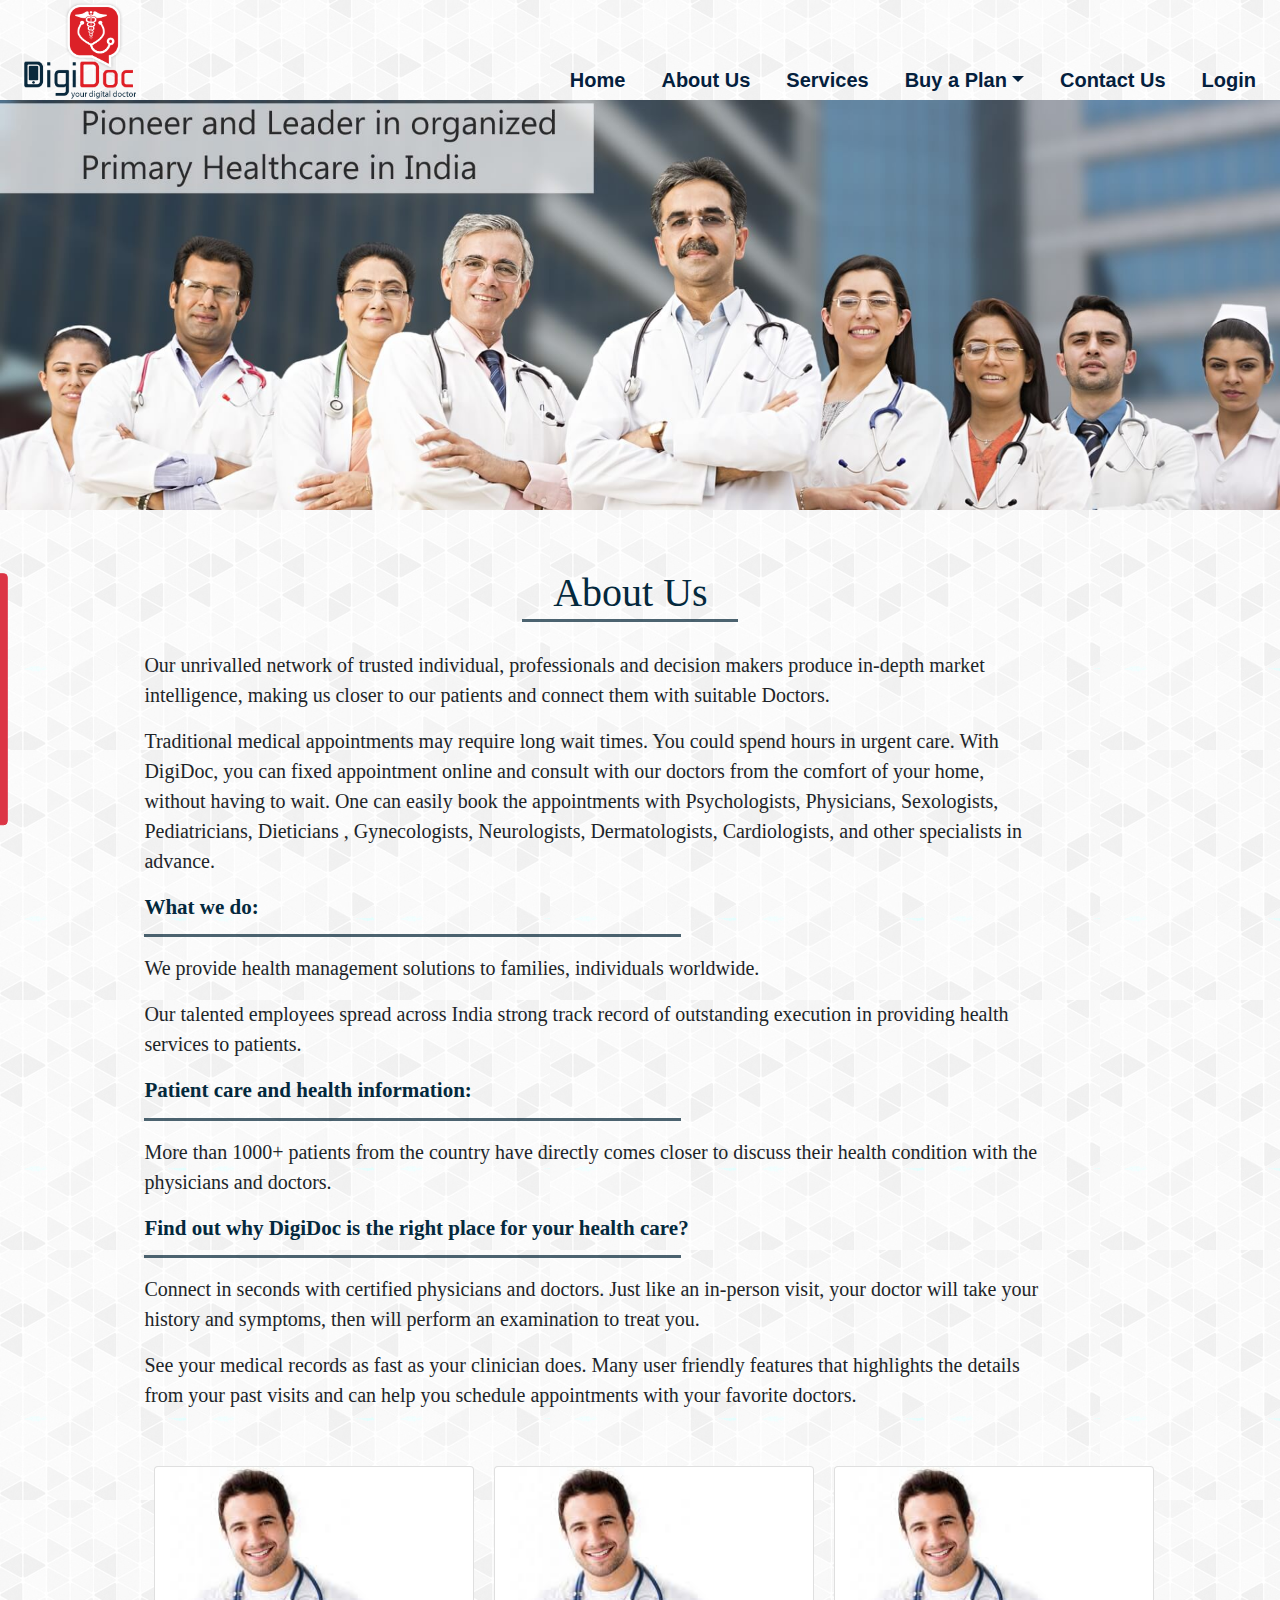
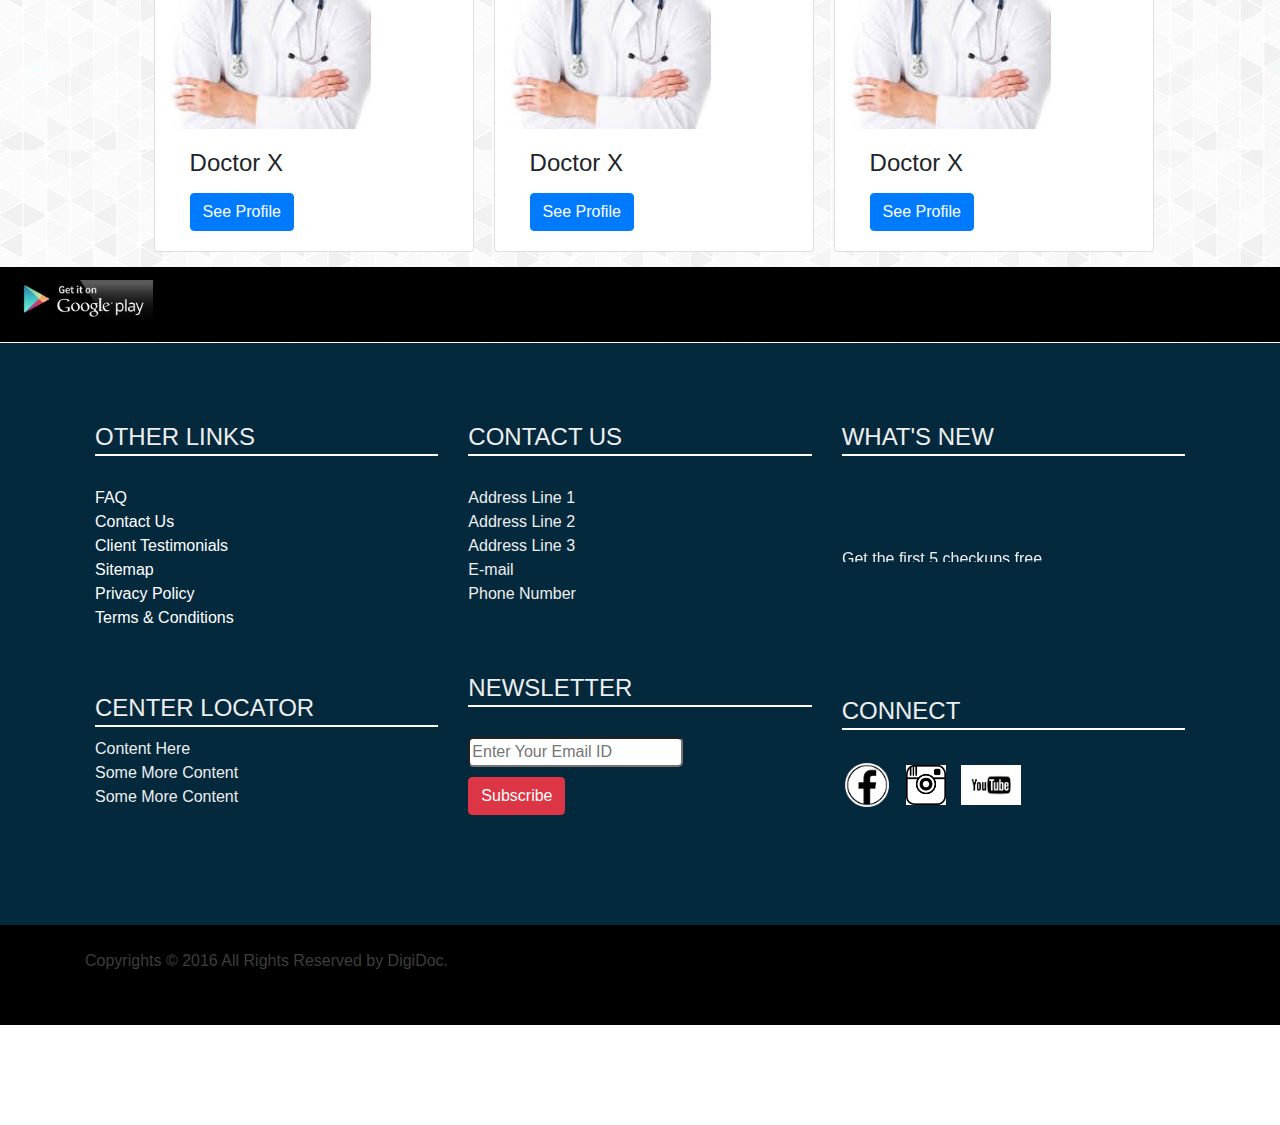
<file: aboutUs.html>
<!DOCTYPE html>
<html lang="en">
<head>
	<meta charset="utf-8">
	<!--To make Internet explorer choose the latest rendering engine-->
	<meta http-equiv="X-UA-Compatible" content="IE-edge">
	<meta name="viewport" content="width = device-width ,initial-scale = 1">
	<title>ABOUT US</title>
	<link rel="stylesheet" type="text/css" href="Home.css">
	<link rel="stylesheet" href="https://maxcdn.bootstrapcdn.com/bootstrap/4.1.0/css/bootstrap.min.css">
    <script src="https://ajax.googleapis.com/ajax/libs/jquery/3.3.1/jquery.min.js"></script>
    <script src="https://cdnjs.cloudflare.com/ajax/libs/popper.js/1.14.0/umd/popper.min.js"></script>
    <script src="https://maxcdn.bootstrapcdn.com/bootstrap/4.1.0/js/bootstrap.min.js"></script>
    <link rel="stylesheet" type="text/css" href="aboutUs.css">
</head>
<style type="text/css">
    body
    {
      background-image:url("images/Background_Image/pattern1.jpg");
      width: 100%;
      height: 100%; 
    }
    #leftIconManagement
    {
     
    }
    #backgroundImage
    {
     width: 100%;
     height:100%;
     /*background-image:url("wood.jfif");*/
     /*background-color: #99203D;*/
     /*background-color: white;*/
     background-image:url("images/Background_Image/pattern1.jpg");
    }
	.toRight
	{
	 padding-left:20px;
	 font-family: sans-serif;
	 font-size: 20px;
	}
	.nav-link{
		color: #04203D;
	}
	.nav
	{
     margin-top:60px; 
     font-family: sans-serif;
	}
</style>
<body>
		<!--TOP Navigation bar : Nature : Sticky collapisble-->
		<nav class="nav navbar navbar-expand-md navbar-light sticky-top" id="backgroundImage" style="margin-top: -100px;">
      <!-- Logo of digiDoc -->
      <a class="navbar-brand hideInitially" id="brandHide" onscroll="scrollEffect()" href="#" style="font-family: sans-serif ; font-size: 30px;">DigiDoctor</a>
      <a class="navbar-brand" id="imageHide" onscroll="scrollEffect()" href="#" style="font-family: sans-serif ; font-size: 30px; "><img src="images/Header/logo.png"></a>
      <!-- Toggler/collapsibe Button -->
      <button class="navbar-toggler" type="button" data-toggle="collapse" data-target="#collapsibleNavbar">
        <span class="navbar-toggler-icon"></span>
      </button>
       
     <!-- NavigationBar links -->
      <div class="nav collapse navbar-collapse  justify-content-end" id="collapsibleNavbar">
        <ul class="navbar-nav" id="navLinks">
          <li class="nav-item toRight"><a class="nav-link" href="Home.html" style="color:#04203D;"><strong>Home</strong></a></li>
          <li class="nav-item toRight"><a class="nav-link" href="aboutUs.html" style="color:#04203D;"><strong>About Us</strong></a></li>
          <li class="nav-item toRight"><a class="nav-link" href="Home.html#serviceRedirect" style="color:#04203D;"><strong>Services</strong></a></li>
          <li class="nav-item dropdown toRight">
          <a class="nav-link dropdown-toggle" href="#" id="navbardrop" data-toggle="dropdown" style="color:#04203D;"  ><strong>Buy a Plan</strong></a>
          <div class="dropdown-menu">
            <a class="dropdown-item" href="#" style="color:#04203D;">Health Package</a>
            <div class="dropdown-divider"></div>
            <a class="dropdown-item" href="#" style="color:#04203D;">Annual Membership</a>
            <div class="dropdown-divider"></div>
            <a class="dropdown-item" href="#" style="color:#04203D;">Corporate Health</a>
          </div>
        </li>
          <li class="nav-item toRight"><a class="nav-link" href="#footer" style="color:#04203D;"><strong>Contact Us</strong></a></li>
          <li class="nav-item toRight"><a class="nav-link" href="LoginForm.html" style="color:#04203D;"><strong>Login</strong></a></li>
        </ul>
      </div> 
    </nav>

    <script>
		window.onscroll = function() {scrollEffect()};
		function scrollEffect() {
			var element1=document.getElementById("imageHide");
			var element2=document.getElementById("brandHide");
			var element3=document.getElementById("backgroundImage");
			var element4=document.getElementById("navLinks");
		   if (document.body.scrollTop <= 20 && document.documentElement.scrollTop <= 20) {
		       
		       
		    	element2.classList.add("hideBrand");
		    	element1.classList.remove("hideImage");
		        element2.classList.remove("hideInitially");
		        element3.classList.remove("navbarHeightAdjust");
		        element4.classList.remove("navLinksAdjust");
		       
		        
		    }
		     else if(document.body.scrollTop > 100 || document.documentElement.scrollTop > 100) {
		     	 element1.classList.add("hideImage");
		        element3.classList.add("navbarHeightAdjust");
		        element4.classList.add("navLinksAdjust");
		        element2.classList.remove("hideBrand");
		        element2.classList.remove("hideInitially");


		    }
		}
	</script>

	<!--Left Icons Content:All Bookings related to appointments and Lab Tests -->
      <!--Shifted to a different Locations-->
    <!--End of Left icons-->
 
    <!--Right Icons:Social Media Handles-->
     
    <!--End of Right Icons-->
    
    <div>
     <!--Image of a Team of Doctors-->
     <img src="images/AboutUs_Images/Panel_Image/doctors.jpg" style="width:100%;" id="doctorImageResponsive">
    </div> 

    <!--Content for About us Page-->
    <div class="container">
        <div class="dropdown dropright">
     	<button type="button" class="btn btn-danger dropdown-toggle" id="rotate"  data-toggle="dropdown">
	     <span class="glyphicon glyphicon-print"></span>
	      Book
	      your
	      appointments 
	      here
	    </button>
     	<div class="dropdown-menu" style="opacity:1;">
		    	<a class="dropdown-item" id="sidebar" href="bookAnAppointment.html"><img src="images/Appointment_Images/bookAnAppointment.png" style="height:100px;"></a>
		    	<a class="dropdown-item" id="sidebar" href="bookAHealthCheck.html"><img src="images/Appointment_Images/bookAHealthCheck.png" style="height:100px;"></a>
		    	<a class="dropdown-item" id="sidebar" href="bookADiagnosticTest.html"><img src="images/Appointment_Images/pathologyButton.png" style="height:100px;"></a>
		    	<a class="dropdown-item" id="sidebar" href="LoginForm.html"><img src="images/Appointment_Images/visitPatientPortal.png" style="height:100px;"></a>
     	</div>
     </div>
	    <!--HEADING-->
	    <div >
		    <div class="col-md-12" id="aboutUsResponsive">
		            <p style="font-family: Times New Roman; font-size:40px; color:#04293D;  text-align: center; margin-left:-10%; " > 
		               About Us
		            <hr class="underline" style="margin-left : 35% ; margin-right: 45%;  margin-top: -20px; margin-bottom: 50px;">
		            </p>
		    </div>
	    </div>
	    <!--HEADING END-->
	    <!--CONTENT START-->
	    <div>
		    <div class="col-md-10 col-sm-10 col-xs-10" id="contentResponsive" style=" font-family: Times New Roman; font-size:20px;margin-bottom:5%;" >
		        <p>
		            Our unrivalled network of trusted individual, professionals and decision makers
		            produce in-depth market intelligence, making us closer to our patients and connect
		            them with suitable Doctors.<br>
		        </p>
		        <p>
		            Traditional medical appointments may require long wait times. You could spend
		            hours in urgent care. With DigiDoc, you can fixed appointment online and consult
		            with our doctors from the comfort of your home, without having to wait. One can
		            easily book the appointments with Psychologists, Physicians, Sexologists,
		            Pediatricians, Dieticians , Gynecologists, Neurologists, Dermatologists, Cardiologists,
		            and other specialists in advance.
		        </p>
		        <p>
		            <b style="font-size: 21px; color:#04293D; ">What we do:</b>
		            <hr class="underline">
		        </p>
		        <p>
		            We provide health management solutions to families, individuals worldwide.
		        </p>
		        <p>
		            Our talented employees spread across India strong track record of outstanding
		            execution in providing health services to patients.
		        </p>
		        <p>                
		            <b style="font-size: 21px; color:#04293D; ">Patient care and health information:</b>
		            <hr class="underline">
		        </p>
		        <p>
		            More than 1000+ patients from the country have directly comes closer to discuss
		            their health condition with the physicians and doctors.
		        </p>
		        <p>
		            <b style="font-size: 21px; color:#04293D; ">Find out why DigiDoc is the right place for your health care?</b>
		            <hr class="underline">
		        </p>       
		        <p>
		            Connect in seconds with certified physicians and doctors. Just like an in-person visit,
		            your doctor will take your history and symptoms, then will perform an examination
		            to treat you.
		        </p>
		        <p>
		            See your medical records as fast as your clinician does. Many user friendly features
		            that highlights the details from your past visits and can help you schedule
		            appointments with your favorite doctors.
		        </p>
		    </div>
	    </div>
   </div>
   <!--CONTENT END-->

   <!--Doctor Profile Cards-->
   <div class="container-fluid">
	  <div class="row">
	  	<div class="card col-sm-3 col-xs-6" style="margin-right: 10px; margin-left: 12%; margin-bottom: 15px;">
	    <img class="card-img-top" src="images\AboutUs_Images\Testimonials_Images\doc2.jfif" alt="Card image" style="width:70%">
	    <div class="card-body">
	      <h4 class="card-title">Doctor X</h4>
	      <p class="card-text"></p>
	      <a href="#" class="btn btn-primary bg">See Profile</a>
	    </div>
      </div>
      <div class="card col-sm-3 col-xs-6" style="margin-right: 10px; margin-left: 10px; margin-bottom: 15px;">
	    <img class="card-img-top" src="images\AboutUs_Images\Testimonials_Images\doc2.jfif" alt="Card image" style="width:70%">
	    <div class="card-body">
	      <h4 class="card-title">Doctor X</h4>
	      <p class="card-text"></p>
	      <a href="#" class="btn btn-primary bg">See Profile</a>
	    </div>
      </div>
      <div class="card col-sm-3 col-xs-6" style="margin-right: 10px; margin-left: 10px; margin-bottom: 15px;">
	    <img class="card-img-top" src="images\AboutUs_Images\Testimonials_Images\doc2.jfif" alt="Card image" style="width:70%">
	    <div class="card-body">
	      <h4 class="card-title">Doctor X</h4>
	      <p class="card-text"></p>
	      <a href="#" class="btn btn-primary bg">See Profile</a>
	    </div>
      </div>
	  </div>
   </div>


   <!--Google Play link to the application-->
   <div class="container-fluid" style="background-color: black">
   	<div style="background-color: black; height: 75px; margin-bottom: 0.05%">
   		<div>
   		 <img src="images/Footer/googlePlay.jfif" id="googlePlayIcon">
   	   </div>
    </div>
   </div>


   <!--Footer Infromation-->
<!--Footer-->
<footer id="footer" style="background-color: #04293D">
  <div class="container-fluid"  >
    <div id="footer-content-wrap" style="padding: 80px">
      <div class="row" style="color: #eee; line-height: 1.5;">
        <div class="col-sm-4" >
          <h4 style=" text-transform: uppercase; letter-spacing: 2">Other Links</h4><br>
                <p class="line w3-white"></p>
                <!--<a href="">FAQ</a> |
                <a href="">Contact Us</a> |
                <a href="">Client Testimonials</a> |
                <a href="">Sitemap</a> |
                <a href="">Privacy Policy</a> |
                <a href="">Terms & Conditions</a>-->
              <ul style="color: #DC1F26; list-style: none;">
				    <li><a href="" style="color: white;">FAQ</a></li>
				    <li><a href="" style="color: white;">Contact Us</a></li>
				    <li><a href="" style="color: white;">Client Testimonials</a></li>
				    <li><a href="" style="color: white;">Sitemap</a></li>
				    <li><a href="" style="color: white;">Privacy Policy</a></li>
				    <li><a href="" style="color: white;">Terms & Conditions</a></li>
				</ul>

               
                <br><br>
                <h4 style=" text-transform: uppercase; letter-spacing: 2">Center Locator</h4><br>
                <p class="line w3-white"></p>
            <p style="margin-top: -20px;">Content Here<br>Some More Content<br>Some More Content<br></p>
             
         
        </div>
        <div class="col-sm-4">
          <h4  style=" text-transform: uppercase; letter-spacing: 2">Contact Us</h4><br>
                <p class="line w3-white"></p>
            <p style="margin-top: 0px; ">Address Line 1<br>Address Line 2<br>Address Line 3<br>
            	E-mail<br>Phone Number<br>	
            </p>
            <br>
           
            <br>
            <h4 style=" text-transform: uppercase; letter-spacing: 2; padding-top: 4px">Newsletter</h4><br>
                <p class="line w3-white"></p>
            <form>
              <input type="text" id="emailNewsletter" name="email" placeholder="Enter Your Email ID" style="border-radius: 5px; margin-bottom:10px; "><br>
              <button class=" btn btn-danger" type="submit" id="subscribeForm" onclick="directToNewsletter(this);">
              Subscribe
              </button>
              <!--<input type="submit" value="Subscribe" style="border-radius: 5px; margin-bottom:10px; background-color:red;" onclick="location.href='https://drive.google.com/open?id=1JEMYEiGdFenVhXKm3N0Xcsox2CFndO-w';">

			  <a href="https://drive.google.com/open?id=1JEMYEiGdFenVhXKm3N0Xcsox2CFndO-w" style="color: white">Subscribe</a>
              -->
            </form>
        </div>
        <script type="text/javascript">
        	function validateEmail(email) {
			    var re = /^(([^<>()[\]\\.,;:\s@\"]+(\.[^<>()[\]\\.,;:\s@\"]+)*)|(\".+\"))@((\[[0-9]{1,3}\.[0-9]{1,3}\.[0-9]{1,3}\.[0-9]{1,3}\])|(([a-zA-Z\-0-9]+\.)+[a-zA-Z]{2,}))$/;
			    return re.test(email);
			}
        	function directToNewsletter(){
              	var email=document.getElementById("emailNewsletter").value;
              	if(email!='' && validateEmail(email)){
              		document.write("Redirecting to Google drive.Please ensure you are logged into your google account.");
              		location.href="https://drive.google.com/open?id=1JEMYEiGdFenVhXKm3N0Xcsox2CFndO-w";
              	}
              	else{
              		alert("Enter the correct email id");
              	}
            }
        </script>
        <div class="col-sm-4">
          
            <h4 style=" text-transform: uppercase; letter-spacing: 2">What's New</h4><br>
                 <p class="line w3-white"></p>
                <p style="margin-top: -20px;"><marquee direction="up" scrolldelay="300">Get the first 5 checkups free<br>Link Aadhar Card to obtain 10% discount<br>
                Corporate Registration earns upto 80% discount.</marquee></p>
                <br>
                <br>
                <br>
                <br>

                <h4 style=" text-transform: uppercase; letter-spacing: 2; padding-top: 16px">Connect</h4><br>
                 <p class="line w3-white"></p>
                 <a href="http://www.facebook.com"><img src="images/Footer/Social_Media_Icons/footerFacebook.png" style="width: 50px;height: 50px"></a>
                 <a href="http://www.instagram.com"><img src="images/Footer/Social_Media_Icons/footerInstagram.jpg" style="width: 40px;height: 40px; margin-left: 10px"></a>
                 <a href="http://www.youtube.com"><img src="images/Footer/Social_Media_Icons/footerYoutube.png" style="width: 60px;height: 40px; margin-left:10px "></a>

        </div>
      </div>
    </div>
  </div>
</footer>


<!--End Footer for the Copyright Content-->
<div id="copyright">
  <div class="container-fluid" style="background: #000; margin-bottom: 0px; height: 100px; padding: 0px">
    <div class="row" style="margin-right: 30px">
      <p class="font-weight-normal" style="color: rgba(255,255,255,.25); margin-bottom: 0px; margin-left: 100px;">
        <br>
         Copyrights &copy; 2016 All Rights Reserved by DigiDoc.
        <br>
      </p>
    </div>
  </div>
</div>

	<!--Footer Infromation ends-->

</body>
</html>
</file>
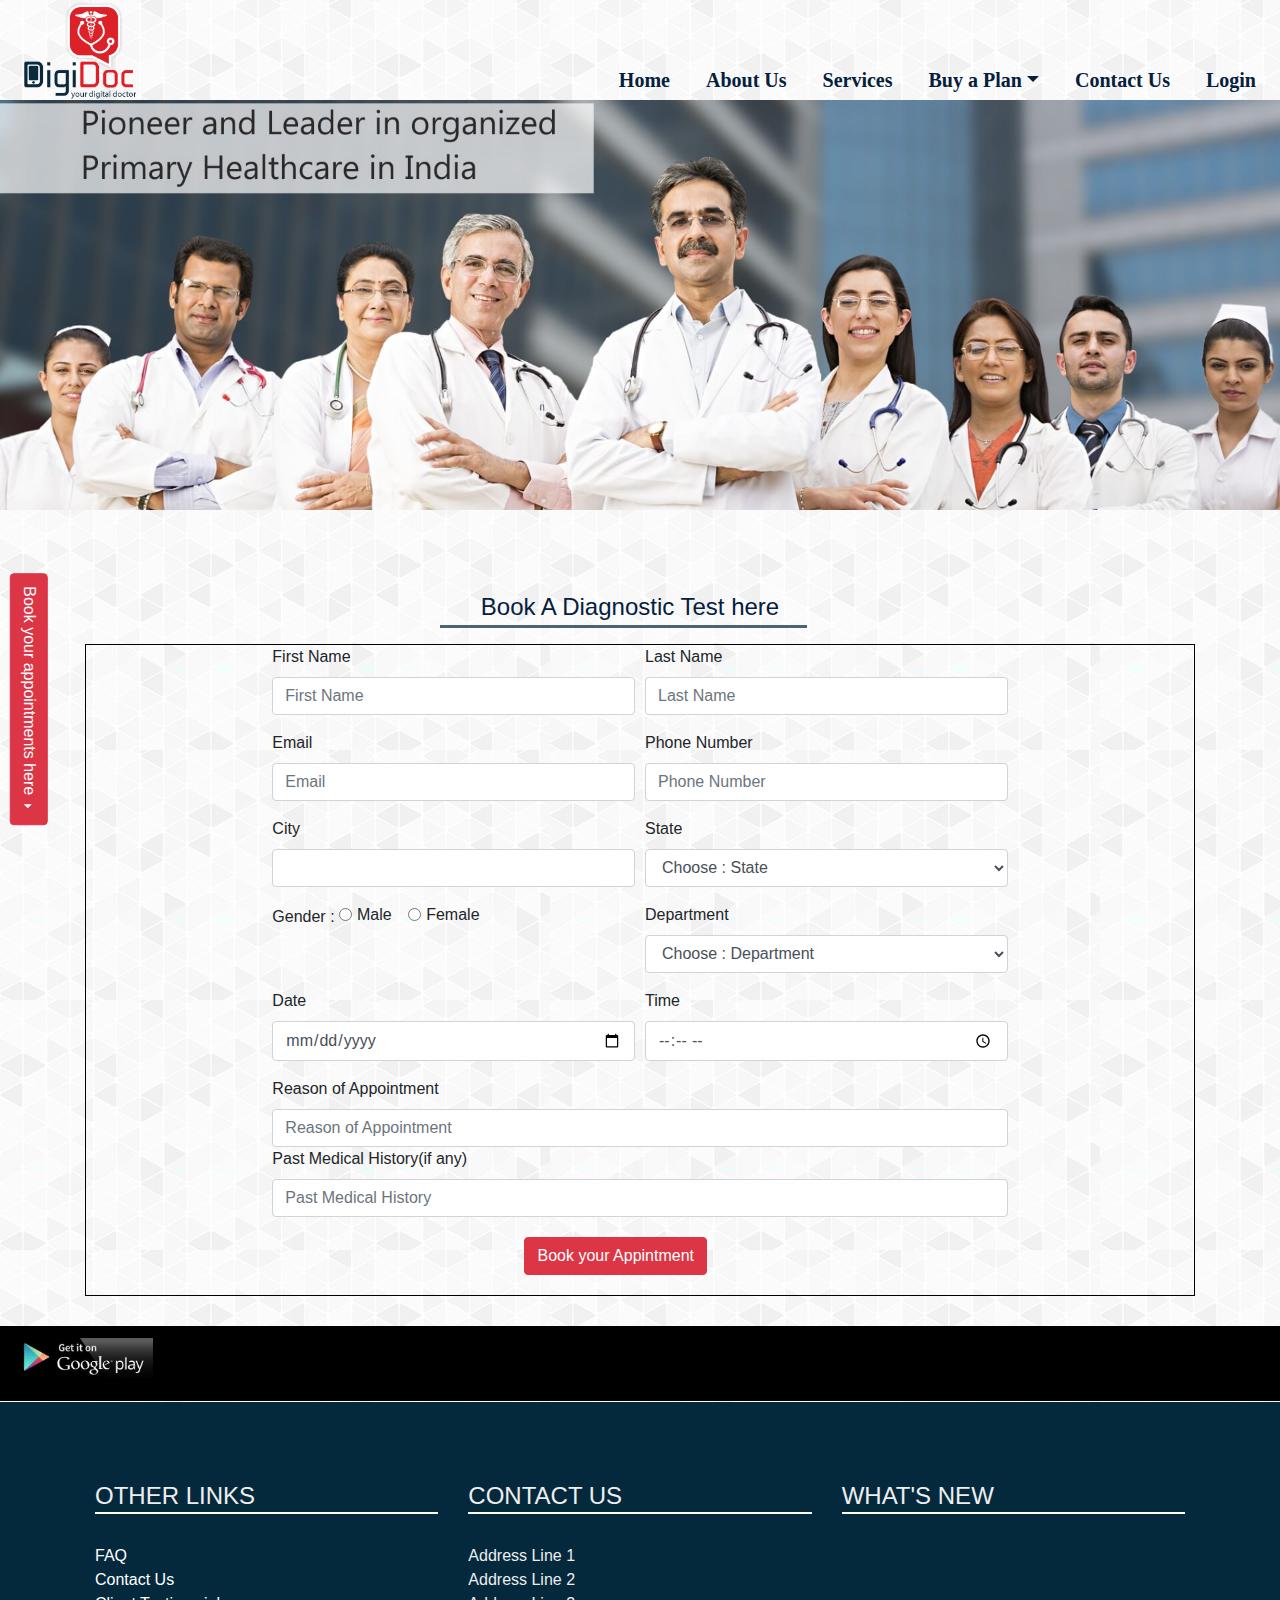
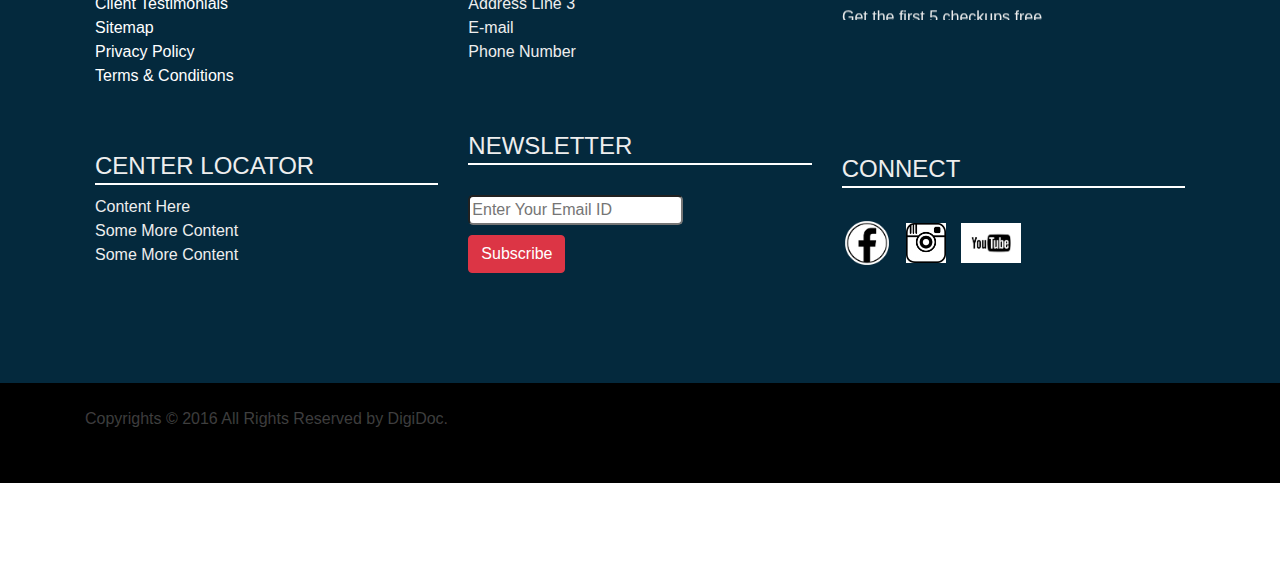
<file: bookADiagnosticTest.html>
<!DOCTYPE html>
<html lang="en">
<head>
	<meta charset="utf-8">
	<!--To make Internet explorer choose the latest rendering engine-->
	<meta http-equiv="X-UA-Compatible" content="IE-edge">
	<meta name="viewport" content="width = device-width ,initial-scale = 1">
	<title>BOOK A DIAGNOSTIC TEST</title>
	 <link rel="stylesheet" type="text/css" href="Home.css">
	<link rel="stylesheet" href="https://maxcdn.bootstrapcdn.com/bootstrap/4.1.0/css/bootstrap.min.css">
    <script src="https://ajax.googleapis.com/ajax/libs/jquery/3.3.1/jquery.min.js"></script>
    <script src="https://cdnjs.cloudflare.com/ajax/libs/popper.js/1.14.0/umd/popper.min.js"></script>
    <script src="https://maxcdn.bootstrapcdn.com/bootstrap/4.1.0/js/bootstrap.min.js"></script>
    <link rel="stylesheet" type="text/css" href="index.css">
</head>
<style type="text/css">
    body
    {
      background-image:url("images/Background_Image/pattern1.jpg");
      width: 100%;
      height: 100%; 
    }
    #leftIconManagement
    {
     
    }
    #backgroundImage
    {
     width: 100%;
     height:100%;
     background-image:url("images/Background_Image/pattern1.jpg");
    }
	.toRight
	{
	 padding-left:20px;
	 font-family: lora;
	 font-size: 20px;
	}
	.nav-link{
		color: #04203D;
	}
	.nav
	{
     margin-top:60px; 
     font-family: sans-serif;
	}
</style>
<body>
		<!--TOP Navigation bar : Nature : Sticky collapisble-->
		<nav class="nav navbar navbar-expand-md navbar-light sticky-top" id="backgroundImage" style="margin-top: -100px;">
		  <!-- Logo of digiDoc -->
		  <a class="navbar-brand hideInitially" id="brandHide" onscroll="scrollEffect()" href="Home.html" style="font-family: sans-serif ; font-size: 30px;">DigiDoctor</a>
		  <a class="navbar-brand" id="imageHide" onscroll="scrollEffect()" href="#" style="font-family: sans-serif ; font-size: 30px; "><img src="images/Header/logo.png"></a>
		  <!-- Toggler/collapsibe Button -->
		  <button class="navbar-toggler" type="button" data-toggle="collapse" data-target="#collapsibleNavbar">
		    <span class="navbar-toggler-icon"></span>
		  </button>
	     
		 <!-- NavigationBar links -->
		  <div class="nav collapse navbar-collapse  justify-content-end" id="collapsibleNavbar">
		    <ul class="navbar-nav" id="navLinks">
		      <li class="nav-item toRight"><a class="nav-link" href="Home.html" style="color:#04203D;"><strong>Home</strong></a></li>
		      <li class="nav-item toRight"><a class="nav-link" href="aboutUs.html" style="color:#04203D;"><strong>About Us</strong></a></li>
		      <li class="nav-item toRight"><a class="nav-link" href="Home.html#serviceRedirect" style="color:#04203D;"><strong>Services</strong></a></li>
		      <li class="nav-item dropdown toRight">
		      <a class="nav-link dropdown-toggle" href="#" id="navbardrop" data-toggle="dropdown" style="color:#04203D;"  ><strong>Buy a Plan</strong></a>
	          <div class="dropdown-menu">
	            <a class="dropdown-item" href="#" style="color:#04203D;">Health Package</a>
	            <div class="dropdown-divider"></div>
	            <a class="dropdown-item" href="#" style="color:#04203D;">Annual Membership</a>
	            <div class="dropdown-divider"></div>
	            <a class="dropdown-item" href="#" style="color:#04203D;">Corporate Health</a>
	          </div>
		    </li>
		      <li class="nav-item toRight"><a class="nav-link" href="#footer" style="color:#04203D;"><strong>Contact Us</strong></a></li>
		      <li class="nav-item toRight"><a class="nav-link" href="LoginForm.html" style="color:#04203D;"><strong>Login</strong></a></li>
		    </ul>
		  </div> 
		</nav>
    
    <script>
		window.onscroll = function() {scrollEffect()};
		function scrollEffect() {
			var element1=document.getElementById("imageHide");
			var element2=document.getElementById("brandHide");
			var element3=document.getElementById("backgroundImage");
			var element4=document.getElementById("navLinks");
		    if (document.body.scrollTop <= 20 && document.documentElement.scrollTop <= 20) {
		       
		       
		    	element2.classList.add("hideBrand");
		    	element1.classList.remove("hideImage");
		        element2.classList.remove("hideInitially");
		        element3.classList.remove("navbarHeightAdjust");
		        element4.classList.remove("navLinksAdjust");
		       
		        
		    }
		     else if(document.body.scrollTop > 100 || document.documentElement.scrollTop > 100) {
		     	 element1.classList.add("hideImage");
		        element3.classList.add("navbarHeightAdjust");
		        element4.classList.add("navLinksAdjust");
		        element2.classList.remove("hideBrand");
		        element2.classList.remove("hideInitially");


		    }
		}
	</script>

	<!--Left Icons Content:All Bookings related to appointments and Lab Tests -->
      <!--Shifted to a different Locations-->
    <!--End of Left icons-->
 
    <!--Right Icons:Social Media Handles-->
     
    <!--End of Right Icons-->
    
    <div>
     <!--Image of a Team of Doctors-->
     <img src="images/BookADiagonsticTest_Images/doctors.jpg" style="width:100%;" id="doctorImageResponsive">
    </div> 

    <!--Content for About us Page-->
    <div class="container-fluid">
    	<div class="dropdown dropright">
     	<button type="button" class="btn btn-danger dropdown-toggle"  id="rotate" data-toggle="dropdown">
	     <span class="glyphicon glyphicon-print"></span>
	      Book
	      your
	      appointments
	      here
	    </button>
     	 <div class="dropdown-menu" style="opacity:1;">
		    	<a class="dropdown-item" id="sidebar" href="bookAnAppointment.html"><img src="images/Appointment_Images/bookAnAppointment.png" style="height:100px;"></a>
		    	<a class="dropdown-item" id="sidebar" href="bookAHealthCheck.html"><img src="images/Appointment_Images/bookAHealthCheck.png" style="height:100px;"></a>
		    	<a class="dropdown-item" id="sidebar" href="bookADiagnosticTest.html"><img src="images/Appointment_Images/pathologyButton.png" style="height:100px;"></a>
		    	<a class="dropdown-item" id="sidebar" href="LoginForm.html"><img src="images/Appointment_Images/visitPatientPortal.png" style="height:100px;"></a>
     	 </div>
        </div>
 <!--   </div>  

    <img src="C:\Users\shubham mathur\Desktop\Bootstrap Tutorials\images\home\bookAnAppointment.png" id="pageImageIndicator">
    <br>
 -->    
   <!--Form for Booking information-->
  <div class="container" style="margin-bottom: 20px; margin-top: -10%">
  	<h4 style="color:#04203D; text-align: center; margin-left: -20px;">Book A Diagnostic Test here</h4>
      <hr class="underline" style="margin-left: 32% ; margin-right: 35%;">

    
    <form style="border: 1px solid black ;" method="post" action="bookAppointment.php">
      <div class="form-row">
      	<div class=" col-md-2"></div>
	    <div class="form-group col-md-4">
	      <label for="inputFirstName">First Name</label>
	      <input type="text" pattern="[a-z A-Z]+" class="form-control" id="inputFirstName" name="inputFirstName" placeholder="First Name">
	    </div>
	    <div class="form-group col-md-4">
	      <label for="inputLastName">Last Name</label>
	      <input type="text" pattern="[a-z A-Z]+" class="form-control" id="inputLastName" placeholder="Last Name">
	    </div>
	  </div>
	  <div class="form-row">
	  	<div class=" col-md-2"></div>
	    <div class="form-group col-md-4">
	      <label for="inputEmail4">Email</label>
	      <input type="email" class="form-control" id="inputEmail4" name="inputEmail4" placeholder="Email">
	    </div>
	    <div class="form-group col-md-4">
	      <label for="inputPhoneNumber">Phone Number</label>
	      <input type="tel" pattern="\d{10}" required class="form-control" id="inputPhoneNumber" name="inputPhoneNumber" placeholder="Phone Number">
	    </div>
	  </div>
	  <div class="form-row">
	  	<div class=" col-md-2"></div>
	    <div class="form-group col-md-4">
	      <label for="inputCity">City</label>
	      <input type="text" pattern="[a-z A-Z]+" class="form-control" id="inputCity">
	    </div>
	    <div class="form-group col-md-4">
	      <label for="inputState">State</label>
	      <select id="inputState" class="form-control">
	        <option selected>Choose : State</option>
	        <option>Andhra Pradesh</option>
			<option>Arunachal Pradesh</option>
			<option>Assam</option>
			<option>Bihar</option>
			<option>Chhattisgarh</option>
			<option>Delhi</option>
			<option>Goa</option>
			<option>Gujarat</option>
			<option>Haryana</option>
			<option>Himachal Pradesh</option>
			<option>Jammu and Kashmir</option>
			<option>Jharkhand</option>
			<option>Karnataka</option>
			<option>Kerala</option>
			<option>Madhya Pradesh</option>
			<option>Maharashtra</option>
			<option>Manipur</option>
			<option>Meghalaya</option>
			<option>Mizoram</option>
			<option>Nagaland</option>
			<option>Odisha</option>
			<option>Punjab</option>
			<option>Rajasthan</option>
			<option>Sikkim</option>
			<option>Tamil Nadu</option>
			<option>Telangana</option>
			<option>Tripura</option>
			<option>Uttar Pradesh</option>
			<option>Uttarakhand</option>
			<option>West Bengal</option>
	      </select>
	    </div>
	  </div>
	  <div class="form-row">
	  	<div class="col-md-2"></div>
		<div class="col-md-4">
		 Gender : 
		 <div class="form-check form-check-inline">
		  <input class="form-check-input" type="radio" name="inlineRadioOptions" id="inlineRadio1" value="option1">
		  <label class="form-check-label" for="inlineRadio1">Male</label>
		 </div>
		 <div class="form-check form-check-inline">
		  <input class="form-check-input" type="radio" name="inlineRadioOptions" id="inlineRadio2" value="option2">
		  <label class="form-check-label" for="inlineRadio2">Female</label>
		 </div>	
		</div>
		<div class="form-group col-md-4">
	      <label for="inputDepartment">Department</label>
	      <select id="inputState" class="form-control">
	        <option selected>Choose : Department</option>
	        <option>Gneral Physician</option>
			<option>Paediatrician</option>
			<option>Gynaecologist</option>
			<option>Dentist</option>
			<option>ENT</option>
			<option>Psychiatrist</option>
			<option>Dietician</option>
			<option>Physiotherapist</option>
			<option>Orthopaedic</option>
			<option>Nephrologist</option>
			<option>Neurologist</option>
	      </select>
	    </div>
	  </div>
	  <div class="form-row">
	  	<div class=" col-md-2"></div>
	    <div class="form-group col-md-4">
	      <label for="inputDate">Date</label>
	      <input type="date" class="form-control" id="inputDate" placeholder="Date">
	    </div>
	    <div class="form-group col-md-4">
	      <label for="inputTime">Time</label>
	      <input type="time" class="form-control" id="inputTime" placeholder="Time">
	    </div>
	  </div>
	  <div class="form-row">
	  	<div class="col-md-2"></div>
	  	<div class="col-md-8">
	  	 <label for="inputReason">Reason of Appointment</label>
	      <input type="text" class="form-control" id="inputReason" placeholder="Reason of Appointment">	
	  	</div>
	  </div>
	  <div class="form-row">
	  	<div class="col-md-2"></div>
	  	<div class="col-md-8">
	  	 <label for="inputPastHistory">Past Medical History(if any)</label>
	      <input type="text" class="form-control" id="inputPastHistory" placeholder="Past Medical History">	
	  	</div>
	  </div>
	  <div class="form-row" style="margin-top: 20px; margin-bottom: 20px;">
	  	<div class="col-md-5" style="margin-left: -2%;"></div>
	    <button type="submit" class="btn btn-danger">Book your Appintment</button>
	  </div>
	</form>
</div>
  </div>


<!--Google Play link to the application-->
   <div class="container-fluid" style="background-color: black">
   	<div style="background-color: black; height: 75px; margin-bottom: 0.05%">
   		<div>
   		 <img src="images/Footer/googlePlay.jfif" id="googlePlayIcon">
   	   </div>
    </div>
   </div>


   <!--Footer Infromation-->
	<!--Footer-->
<footer id="footer" style="background-color: #04293D">
  <div class="container-fluid"  >
    <div id="footer-content-wrap" style="padding: 80px">
      <div class="row" style="color: #eee; line-height: 1.5;">
        <div class="col-sm-4" >
          <h4 style=" text-transform: uppercase; letter-spacing: 2">Other Links</h4><br>
                <p class="line w3-white"></p>
                <!--<a href="">FAQ</a> |
                <a href="">Contact Us</a> |
                <a href="">Client Testimonials</a> |
                <a href="">Sitemap</a> |
                <a href="">Privacy Policy</a> |
                <a href="">Terms & Conditions</a>-->
              <ul style="color: #DC1F26; list-style: none;">
				    <li><a href="" style="color: white;">FAQ</a></li>
				    <li><a href="" style="color: white;">Contact Us</a></li>
				    <li><a href="" style="color: white;">Client Testimonials</a></li>
				    <li><a href="" style="color: white;">Sitemap</a></li>
				    <li><a href="" style="color: white;">Privacy Policy</a></li>
				    <li><a href="" style="color: white;">Terms & Conditions</a></li>
				</ul>

               
                <br><br>
                <h4 style=" text-transform: uppercase; letter-spacing: 2">Center Locator</h4><br>
                <p class="line w3-white"></p>
            <p style="margin-top: -20px;">Content Here<br>Some More Content<br>Some More Content<br></p>
             
         
        </div>
        <div class="col-sm-4">
          <h4  style=" text-transform: uppercase; letter-spacing: 2">Contact Us</h4><br>
                <p class="line w3-white"></p>
            <p style="margin-top: 0px; ">Address Line 1<br>Address Line 2<br>Address Line 3<br>
            	E-mail<br>Phone Number<br>	
            </p>
            <br>
           
            <br>
            <h4 style=" text-transform: uppercase; letter-spacing: 2; padding-top: 4px">Newsletter</h4><br>
                <p class="line w3-white"></p>
            <form>
              <input type="text" id="emailNewsletter" name="email" placeholder="Enter Your Email ID" style="border-radius: 5px; margin-bottom:10px; "><br>
              <button class=" btn btn-danger" type="submit" id="subscribeForm" onclick="directToNewsletter(this);">
              Subscribe
              </button>
              <!--<input type="submit" value="Subscribe" style="border-radius: 5px; margin-bottom:10px; background-color:red;" onclick="location.href='https://drive.google.com/open?id=1JEMYEiGdFenVhXKm3N0Xcsox2CFndO-w';">

			  <a href="https://drive.google.com/open?id=1JEMYEiGdFenVhXKm3N0Xcsox2CFndO-w" style="color: white">Subscribe</a>
              -->
            </form>
        </div>
        <script type="text/javascript">
        	function validateEmail(email) {
			    var re = /^(([^<>()[\]\\.,;:\s@\"]+(\.[^<>()[\]\\.,;:\s@\"]+)*)|(\".+\"))@((\[[0-9]{1,3}\.[0-9]{1,3}\.[0-9]{1,3}\.[0-9]{1,3}\])|(([a-zA-Z\-0-9]+\.)+[a-zA-Z]{2,}))$/;
			    return re.test(email);
			}
        	function directToNewsletter(){
              	var email=document.getElementById("emailNewsletter").value;
              	if(email!='' && validateEmail(email)){
              		document.write("Redirecting to Google drive.Please ensure you are logged into your google account.");
              		location.href="https://drive.google.com/open?id=1JEMYEiGdFenVhXKm3N0Xcsox2CFndO-w";
              	}
              	else{
              		alert("Enter the correct email id");
              	}
            }
        </script>
        <div class="col-sm-4">
          
            <h4 style=" text-transform: uppercase; letter-spacing: 2">What's New</h4><br>
                 <p class="line w3-white"></p>
                <p style="margin-top: -20px;"><marquee direction="up" scrolldelay="300">Get the first 5 checkups free<br>Link Aadhar Card to obtain 10% discount<br>
                Corporate Registration earns upto 80% discount.</marquee></p>
                <br>
                <br>
                <br>
                <br>

                <h4 style=" text-transform: uppercase; letter-spacing: 2; padding-top: 16px">Connect</h4><br>
                 <p class="line w3-white"></p>
                <a href="http://www.facebook.com"><img src="images/Footer/Social_Media_Icons/footerFacebook.png" style="width: 50px;height: 50px"></a>
                <a href="http://www.instagram.com"><img src="images/Footer/Social_Media_Icons/footerInstagram.jpg" style="width: 40px;height: 40px; margin-left: 10px"></a>
                <a href="http://www.youtube.com"><img src="images/Footer/Social_Media_Icons/footerYoutube.png" style="width: 60px;height: 40px; margin-left:10px "></a>

        </div>
      </div>
    </div>
  </div>
</footer>


<!--End Footer for the Copyright Content-->
<div id="copyright">
  <div class="container-fluid" style="background: #000; margin-bottom: 0px; height: 100px; padding: 0px">
    <div class="row" style="margin-right: 30px">
      <p class="font-weight-normal" style="color: rgba(255,255,255,.25); margin-bottom: 0px; margin-left: 100px;">
        <br>
         Copyrights &copy; 2016 All Rights Reserved by DigiDoc.
        <br>
      </p>
    </div>
  </div>
</div>

	<!--Footer Infromation ends-->

</body>
</html>
</file>
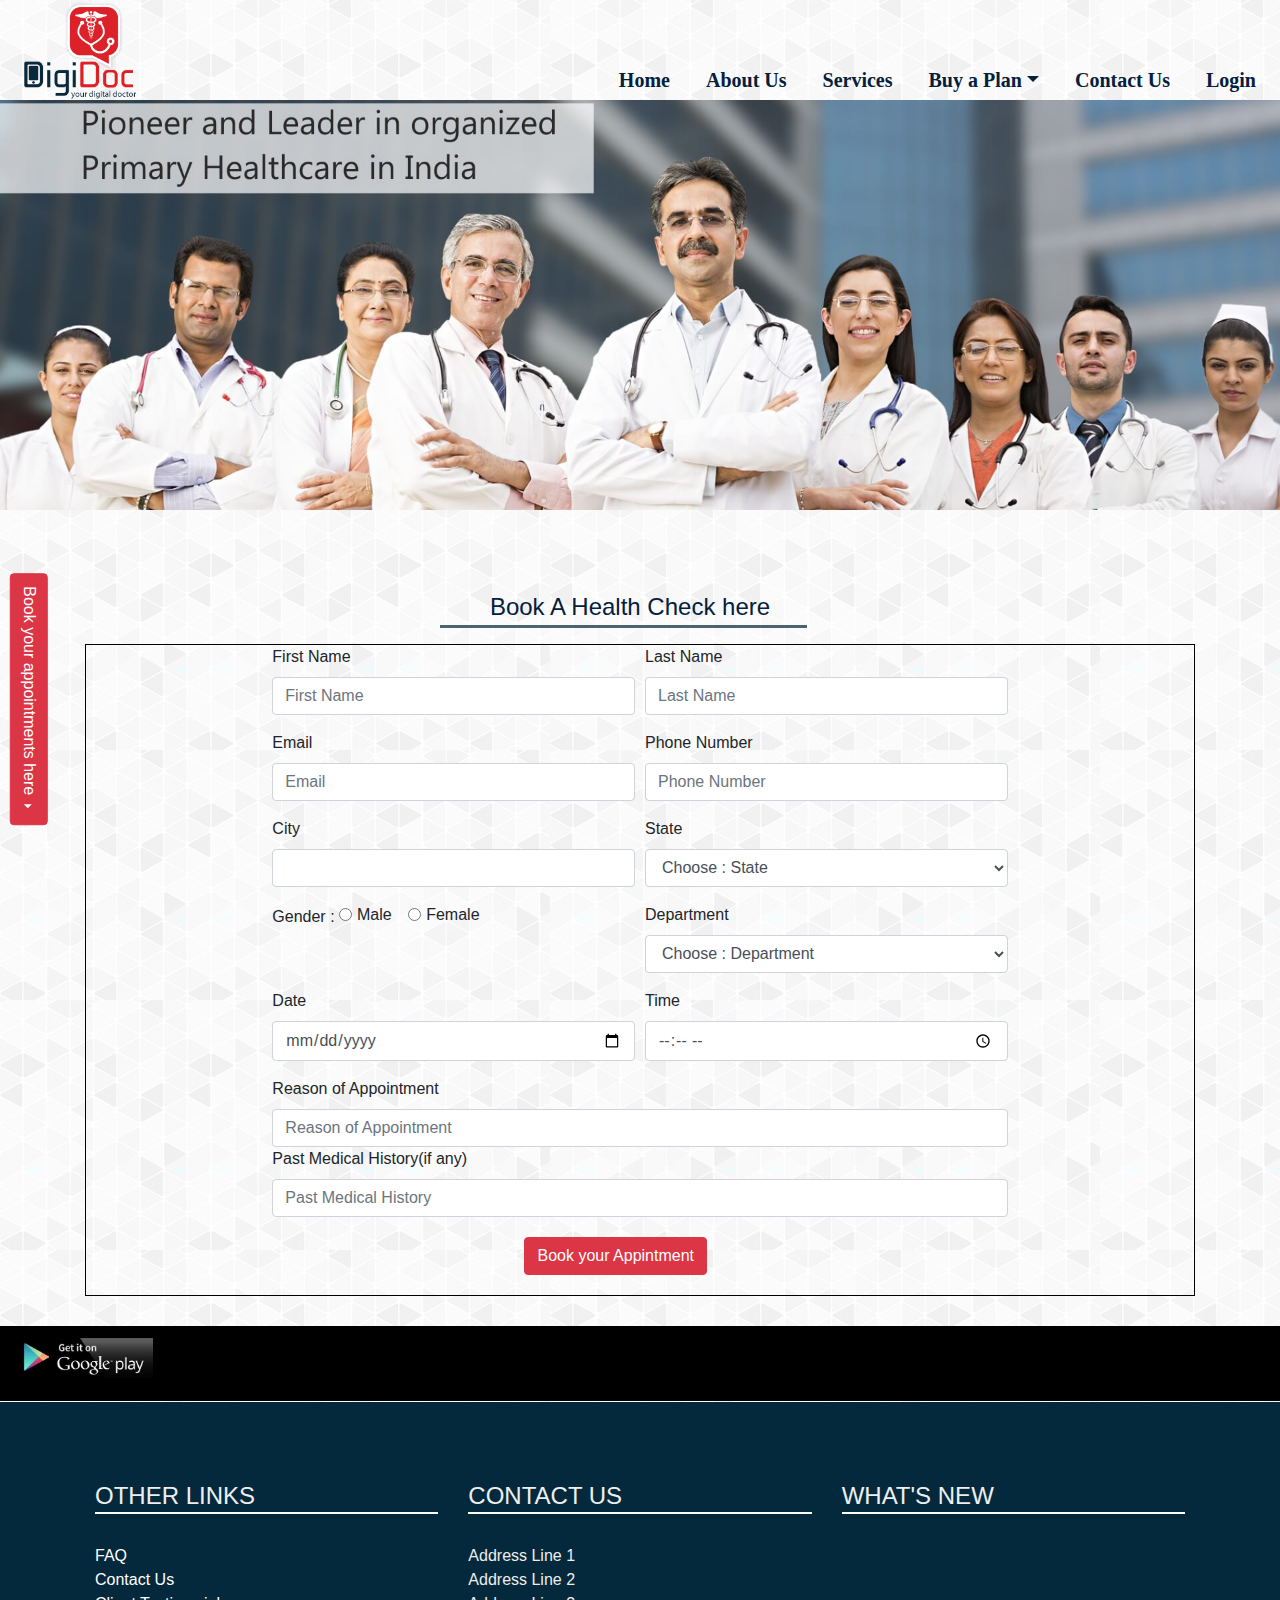
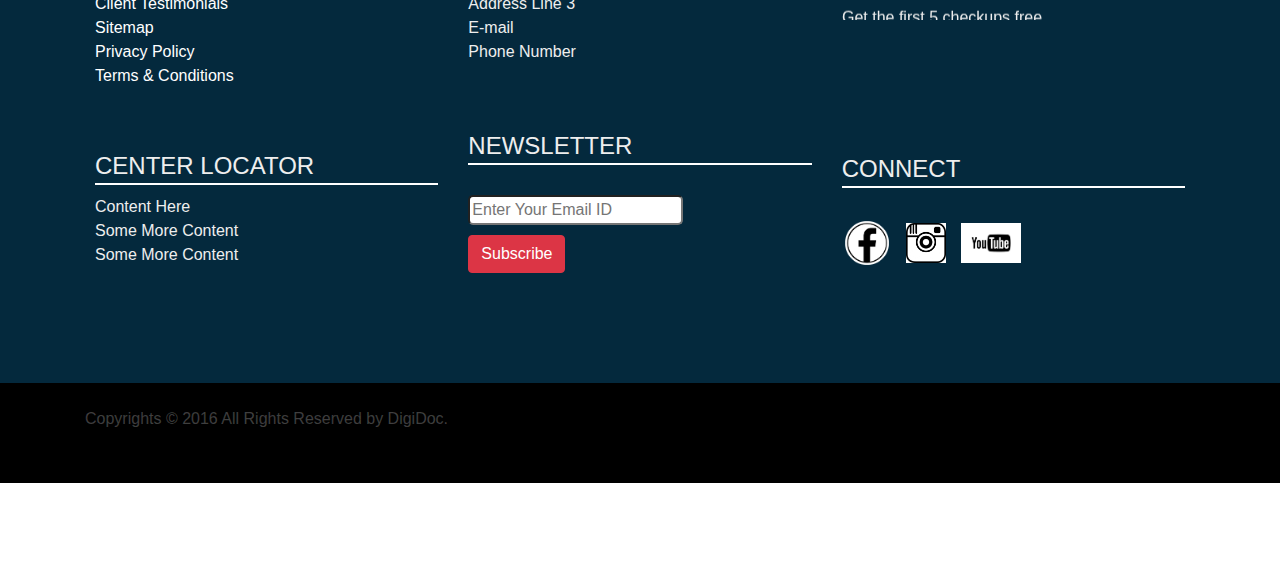
<file: bookAHealthCheck.html>
<!DOCTYPE html>
<html lang="en">
<head>
	<meta charset="utf-8">
	<!--To make Internet explorer choose the latest rendering engine-->
	<meta http-equiv="X-UA-Compatible" content="IE-edge">
	<meta name="viewport" content="width = device-width ,initial-scale = 1">
	<title>BOOK A HEALTH CHECK</title>
	 <link rel="stylesheet" type="text/css" href="Home.css">
	<link rel="stylesheet" href="https://maxcdn.bootstrapcdn.com/bootstrap/4.1.0/css/bootstrap.min.css">
    <script src="https://ajax.googleapis.com/ajax/libs/jquery/3.3.1/jquery.min.js"></script>
    <script src="https://cdnjs.cloudflare.com/ajax/libs/popper.js/1.14.0/umd/popper.min.js"></script>
    <script src="https://maxcdn.bootstrapcdn.com/bootstrap/4.1.0/js/bootstrap.min.js"></script>
    <link rel="stylesheet" type="text/css" href="index.css">
</head>
<style type="text/css">
    body
    {
      background-image:url("images/Background_Image/pattern1.jpg");
      width: 100%;
      height: 100%; 
    }
    #leftIconManagement
    {
     
    }
    #backgroundImage
    {
     width: 100%;
     height:100%;
     background-image:url("images/Background_Image/pattern1.jpg");
    }
	.toRight
	{
	 padding-left:20px;
	 font-family: lora;
	 font-size: 20px;
	}
	.nav-link{
		color: #04203D;
	}
	.nav
	{
     margin-top:60px; 
     font-family: sans-serif;
	}
</style>
<body>
		<!--TOP Navigation bar : Nature : Sticky collapisble-->
		<nav class="nav navbar navbar-expand-md navbar-light sticky-top" id="backgroundImage" style="margin-top: -100px;">
		  <!-- Logo of digiDoc -->
		  <a class="navbar-brand hideInitially" id="brandHide" onscroll="scrollEffect()" href="#" style="font-family: sans-serif ; font-size: 30px;">DigiDoctor</a>
		  <a class="navbar-brand" id="imageHide" onscroll="scrollEffect()" href="#" style="font-family: sans-serif ; font-size: 30px; "><img src="images/Header/logo.png"></a>
		  <!-- Toggler/collapsibe Button -->
		  <button class="navbar-toggler" type="button" data-toggle="collapse" data-target="#collapsibleNavbar">
		    <span class="navbar-toggler-icon"></span>
		  </button>
	     
		 <!-- NavigationBar links -->
		  <div class="nav collapse navbar-collapse  justify-content-end" id="collapsibleNavbar">
		    <ul class="navbar-nav" id="navLinks">
		      <li class="nav-item toRight"><a class="nav-link" href="Home.html" style="color:#04203D;"><strong>Home</strong></a></li>
		      <li class="nav-item toRight"><a class="nav-link" href="aboutUs.html" style="color:#04203D;"><strong>About Us</strong></a></li>
		      <li class="nav-item toRight"><a class="nav-link" href="Home.html#serviceRedirect" style="color:#04203D;"><strong>Services</strong></a></li>
		      <li class="nav-item dropdown toRight">
		      <a class="nav-link dropdown-toggle" href="#" id="navbardrop" data-toggle="dropdown" style="color:#04203D;"  ><strong>Buy a Plan</strong></a>
	          <div class="dropdown-menu">
	            <a class="dropdown-item" href="#" style="color:#04203D;">Health Package</a>
	            <div class="dropdown-divider"></div>
	            <a class="dropdown-item" href="#" style="color:#04203D;">Annual Membership</a>
	            <div class="dropdown-divider"></div>
	            <a class="dropdown-item" href="#" style="color:#04203D;">Corporate Health</a>
	          </div>
		    </li>
		      <li class="nav-item toRight"><a class="nav-link" href="#footer" style="color:#04203D;"><strong>Contact Us</strong></a></li>
		      <li class="nav-item toRight"><a class="nav-link" href="LoginForm.html" style="color:#04203D;"><strong>Login</strong></a></li>
		    </ul>
		  </div> 
		</nav>
    
    <script>
		window.onscroll = function() {scrollEffect()};
		function scrollEffect() {
			var element1=document.getElementById("imageHide");
			var element2=document.getElementById("brandHide");
			var element3=document.getElementById("backgroundImage");
			var element4=document.getElementById("navLinks");
		    if (document.body.scrollTop <= 20 && document.documentElement.scrollTop <= 20) {
		       
		       
		    	element2.classList.add("hideBrand");
		    	element1.classList.remove("hideImage");
		        element2.classList.remove("hideInitially");
		        element3.classList.remove("navbarHeightAdjust");
		        element4.classList.remove("navLinksAdjust");
		       
		        
		    }
		     else if(document.body.scrollTop > 100 || document.documentElement.scrollTop > 100) {
		     	 element1.classList.add("hideImage");
		        element3.classList.add("navbarHeightAdjust");
		        element4.classList.add("navLinksAdjust");
		        element2.classList.remove("hideBrand");
		        element2.classList.remove("hideInitially");


		    }
		}
	</script>

	<!--Left Icons Content:All Bookings related to appointments and Lab Tests -->
      <!--Shifted to a different Locations-->
    <!--End of Left icons-->
 
    <!--Right Icons:Social Media Handles-->
     
    <!--End of Right Icons-->
    
    <div>
     <!--Image of a Team of Doctors-->
     <img src="images/BookAHealthCheck_Images/doctors.jpg" style="width:100%;" id="doctorImageResponsive">
    </div> 

    <!--Content for About us Page-->
    <div class="container-fluid">
    	<div class="dropdown dropright">
     	<button type="button" class="btn btn-danger dropdown-toggle"  id="rotate" data-toggle="dropdown">
	     <span class="glyphicon glyphicon-print"></span>
	      Book
	      your
	      appointments
	      here
	    </button>
     	 <div class="dropdown-menu" style="opacity:1;">
		    	<a class="dropdown-item" id="sidebar" href="bookAnAppointment.html"><img src="images/Appointment_Images/bookAnAppointment.png" style="height:100px;"></a>
		    	<a class="dropdown-item" id="sidebar" href="bookAHealthCheck.html"><img src="images/Appointment_Images/bookAHealthCheck.png" style="height:100px;"></a>
		    	<a class="dropdown-item" id="sidebar" href="bookADiagnosticTest.html"><img src="images/Appointment_Images/pathologyButton.png" style="height:100px;"></a>
		    	<a class="dropdown-item" id="sidebar" href="LoginForm.html"><img src="images/Appointment_Images/visitPatientPortal.png" style="height:100px;"></a>
     	 </div>
        </div>
 <!--   </div>  

    <img src="C:\Users\shubham mathur\Desktop\Bootstrap Tutorials\images\home\bookAnAppointment.png" id="pageImageIndicator">
    <br>
 -->    
    <!--Form for Booking information-->
  <div class="container" style="margin-bottom: 20px; margin-top: -10%">
  	<h4 style="color:#04203D; text-align: center; margin-left: -20px;">Book A Health Check here</h4>
      <hr class="underline" style="margin-left: 32% ; margin-right: 35%;">

    
    <form style="border: 1px solid black ;" method="post" action="bookAppointment.php">
      <div class="form-row">
      	<div class=" col-md-2"></div>
	    <div class="form-group col-md-4">
	      <label for="inputFirstName">First Name</label>
	      <input type="text" pattern="[a-z A-Z]+" class="form-control" id="inputFirstName" name="inputFirstName" placeholder="First Name">
	    </div>
	    <div class="form-group col-md-4">
	      <label for="inputLastName">Last Name</label>
	      <input type="text" pattern="[a-z A-Z]+" class="form-control" id="inputLastName" placeholder="Last Name">
	    </div>
	  </div>
	  <div class="form-row">
	  	<div class=" col-md-2"></div>
	    <div class="form-group col-md-4">
	      <label for="inputEmail4">Email</label>
	      <input type="email" class="form-control" id="inputEmail4" name="inputEmail4" placeholder="Email">
	    </div>
	    <div class="form-group col-md-4">
	      <label for="inputPhoneNumber">Phone Number</label>
	      <input type="tel" pattern="\d{10}" required class="form-control" id="inputPhoneNumber" name="inputPhoneNumber" placeholder="Phone Number">
	    </div>
	  </div>
	  <div class="form-row">
	  	<div class=" col-md-2"></div>
	    <div class="form-group col-md-4">
	      <label for="inputCity">City</label>
	      <input type="text" pattern="[a-z A-Z]+" class="form-control" id="inputCity">
	    </div>
	    <div class="form-group col-md-4">
	      <label for="inputState">State</label>
	      <select id="inputState" class="form-control">
	        <option selected>Choose : State</option>
	        <option>Andhra Pradesh</option>
			<option>Arunachal Pradesh</option>
			<option>Assam</option>
			<option>Bihar</option>
			<option>Chhattisgarh</option>
			<option>Delhi</option>
			<option>Goa</option>
			<option>Gujarat</option>
			<option>Haryana</option>
			<option>Himachal Pradesh</option>
			<option>Jammu and Kashmir</option>
			<option>Jharkhand</option>
			<option>Karnataka</option>
			<option>Kerala</option>
			<option>Madhya Pradesh</option>
			<option>Maharashtra</option>
			<option>Manipur</option>
			<option>Meghalaya</option>
			<option>Mizoram</option>
			<option>Nagaland</option>
			<option>Odisha</option>
			<option>Punjab</option>
			<option>Rajasthan</option>
			<option>Sikkim</option>
			<option>Tamil Nadu</option>
			<option>Telangana</option>
			<option>Tripura</option>
			<option>Uttar Pradesh</option>
			<option>Uttarakhand</option>
			<option>West Bengal</option>
	      </select>
	    </div>
	  </div>
	  <div class="form-row">
	  	<div class="col-md-2"></div>
		<div class="col-md-4">
		 Gender : 
		 <div class="form-check form-check-inline">
		  <input class="form-check-input" type="radio" name="inlineRadioOptions" id="inlineRadio1" value="option1">
		  <label class="form-check-label" for="inlineRadio1">Male</label>
		 </div>
		 <div class="form-check form-check-inline">
		  <input class="form-check-input" type="radio" name="inlineRadioOptions" id="inlineRadio2" value="option2">
		  <label class="form-check-label" for="inlineRadio2">Female</label>
		 </div>	
		</div>
		<div class="form-group col-md-4">
	      <label for="inputDepartment">Department</label>
	      <select id="inputState" class="form-control">
	        <option selected>Choose : Department</option>
	        <option>Gneral Physician</option>
			<option>Paediatrician</option>
			<option>Gynaecologist</option>
			<option>Dentist</option>
			<option>ENT</option>
			<option>Psychiatrist</option>
			<option>Dietician</option>
			<option>Physiotherapist</option>
			<option>Orthopaedic</option>
			<option>Nephrologist</option>
			<option>Neurologist</option>
	      </select>
	    </div>
	  </div>
	  <div class="form-row">
	  	<div class=" col-md-2"></div>
	    <div class="form-group col-md-4">
	      <label for="inputDate">Date</label>
	      <input type="date" class="form-control" id="inputDate" placeholder="Date">
	    </div>
	    <div class="form-group col-md-4">
	      <label for="inputTime">Time</label>
	      <input type="time" class="form-control" id="inputTime" placeholder="Time">
	    </div>
	  </div>
	  <div class="form-row">
	  	<div class="col-md-2"></div>
	  	<div class="col-md-8">
	  	 <label for="inputReason">Reason of Appointment</label>
	      <input type="text" class="form-control" id="inputReason" placeholder="Reason of Appointment">	
	  	</div>
	  </div>
	  <div class="form-row">
	  	<div class="col-md-2"></div>
	  	<div class="col-md-8">
	  	 <label for="inputPastHistory">Past Medical History(if any)</label>
	      <input type="text" class="form-control" id="inputPastHistory" placeholder="Past Medical History">	
	  	</div>
	  </div>
	  <div class="form-row" style="margin-top: 20px; margin-bottom: 20px;">
	  	<div class="col-md-5" style="margin-left: -2%;"></div>
	    <button type="submit" class="btn btn-danger">Book your Appintment</button>
	  </div>
	</form>
</div>
  </div>


<!--Google Play link to the application-->
   <div class="container-fluid" style="background-color: black">
   	<div style="background-color: black; height: 75px; margin-bottom: 0.05%">
   		<div>
   		 <img src="images/Footer/googlePlay.jfif" id="googlePlayIcon">
   	   </div>
    </div>
   </div>


   <!--Footer Infromation-->
	<!--Footer-->
<footer id="footer" style="background-color: #04293D">
  <div class="container-fluid"  >
    <div id="footer-content-wrap" style="padding: 80px">
      <div class="row" style="color: #eee; line-height: 1.5;">
        <div class="col-sm-4" >
          <h4 style=" text-transform: uppercase; letter-spacing: 2">Other Links</h4><br>
                <p class="line w3-white"></p>
                <!--<a href="">FAQ</a> |
                <a href="">Contact Us</a> |
                <a href="">Client Testimonials</a> |
                <a href="">Sitemap</a> |
                <a href="">Privacy Policy</a> |
                <a href="">Terms & Conditions</a>-->
              <ul style="color: #DC1F26; list-style: none;">
				    <li><a href="" style="color: white;">FAQ</a></li>
				    <li><a href="" style="color: white;">Contact Us</a></li>
				    <li><a href="" style="color: white;">Client Testimonials</a></li>
				    <li><a href="" style="color: white;">Sitemap</a></li>
				    <li><a href="" style="color: white;">Privacy Policy</a></li>
				    <li><a href="" style="color: white;">Terms & Conditions</a></li>
				</ul>

               
                <br><br>
                <h4 style=" text-transform: uppercase; letter-spacing: 2">Center Locator</h4><br>
                <p class="line w3-white"></p>
            <p style="margin-top: -20px;">Content Here<br>Some More Content<br>Some More Content<br></p>
             
         
        </div>
        <div class="col-sm-4">
          <h4  style=" text-transform: uppercase; letter-spacing: 2">Contact Us</h4><br>
                <p class="line w3-white"></p>
            <p style="margin-top: 0px; ">Address Line 1<br>Address Line 2<br>Address Line 3<br>
            	E-mail<br>Phone Number<br>	
            </p>
            <br>
           
            <br>
            <h4 style=" text-transform: uppercase; letter-spacing: 2; padding-top: 4px">Newsletter</h4><br>
                <p class="line w3-white"></p>
            <form>
              <input type="text" id="emailNewsletter" name="email" placeholder="Enter Your Email ID" style="border-radius: 5px; margin-bottom:10px; "><br>
              <button class=" btn btn-danger" type="submit" id="subscribeForm" onclick="directToNewsletter(this);">
              Subscribe
              </button>
              <!--<input type="submit" value="Subscribe" style="border-radius: 5px; margin-bottom:10px; background-color:red;" onclick="location.href='https://drive.google.com/open?id=1JEMYEiGdFenVhXKm3N0Xcsox2CFndO-w';">

			  <a href="https://drive.google.com/open?id=1JEMYEiGdFenVhXKm3N0Xcsox2CFndO-w" style="color: white">Subscribe</a>
              -->
            </form>
        </div>
        <script type="text/javascript">
        	function validateEmail(email) {
			    var re = /^(([^<>()[\]\\.,;:\s@\"]+(\.[^<>()[\]\\.,;:\s@\"]+)*)|(\".+\"))@((\[[0-9]{1,3}\.[0-9]{1,3}\.[0-9]{1,3}\.[0-9]{1,3}\])|(([a-zA-Z\-0-9]+\.)+[a-zA-Z]{2,}))$/;
			    return re.test(email);
			}
        	function directToNewsletter(){
              	var email=document.getElementById("emailNewsletter").value;
              	if(email!='' && validateEmail(email)){
              		document.write("Redirecting to Google drive.Please ensure you are logged into your google account.");
              		location.href="https://drive.google.com/open?id=1JEMYEiGdFenVhXKm3N0Xcsox2CFndO-w";
              	}
              	else{
              		alert("Enter the correct email id");
              	}
            }
        </script>
        <div class="col-sm-4">
          
            <h4 style=" text-transform: uppercase; letter-spacing: 2">What's New</h4><br>
                 <p class="line w3-white"></p>
                <p style="margin-top: -20px;"><marquee direction="up" scrolldelay="300">Get the first 5 checkups free<br>Link Aadhar Card to obtain 10% discount<br>
                Corporate Registration earns upto 80% discount.</marquee></p>
                <br>
                <br>
                <br>
                <br>

                <h4 style=" text-transform: uppercase; letter-spacing: 2; padding-top: 16px">Connect</h4><br>
                 <p class="line w3-white"></p>
                 <a href="http://www.facebook.com"><img src="images/Footer/Social_Media_Icons/footerFacebook.png" style="width: 50px;height: 50px"></a>
                 <a href="http://www.instagram.com"><img src="images/Footer/Social_Media_Icons/footerInstagram.jpg" style="width: 40px;height: 40px; margin-left: 10px"></a>
                 <a href="http://www.youtube.com"><img src="images/Footer/Social_Media_Icons/footerYoutube.png" style="width: 60px;height: 40px; margin-left:10px "></a>

        </div>
      </div>
    </div>
  </div>
</footer>


<!--End Footer for the Copyright Content-->
<div id="copyright">
  <div class="container-fluid" style="background: #000; margin-bottom: 0px; height: 100px; padding: 0px">
    <div class="row" style="margin-right: 30px">
      <p class="font-weight-normal" style="color: rgba(255,255,255,.25); margin-bottom: 0px; margin-left: 100px;">
        <br>
         Copyrights &copy; 2016 All Rights Reserved by DigiDoc.
        <br>
      </p>
    </div>
  </div>
</div>

	<!--Footer Infromation ends-->

</body>
</html>
</file>
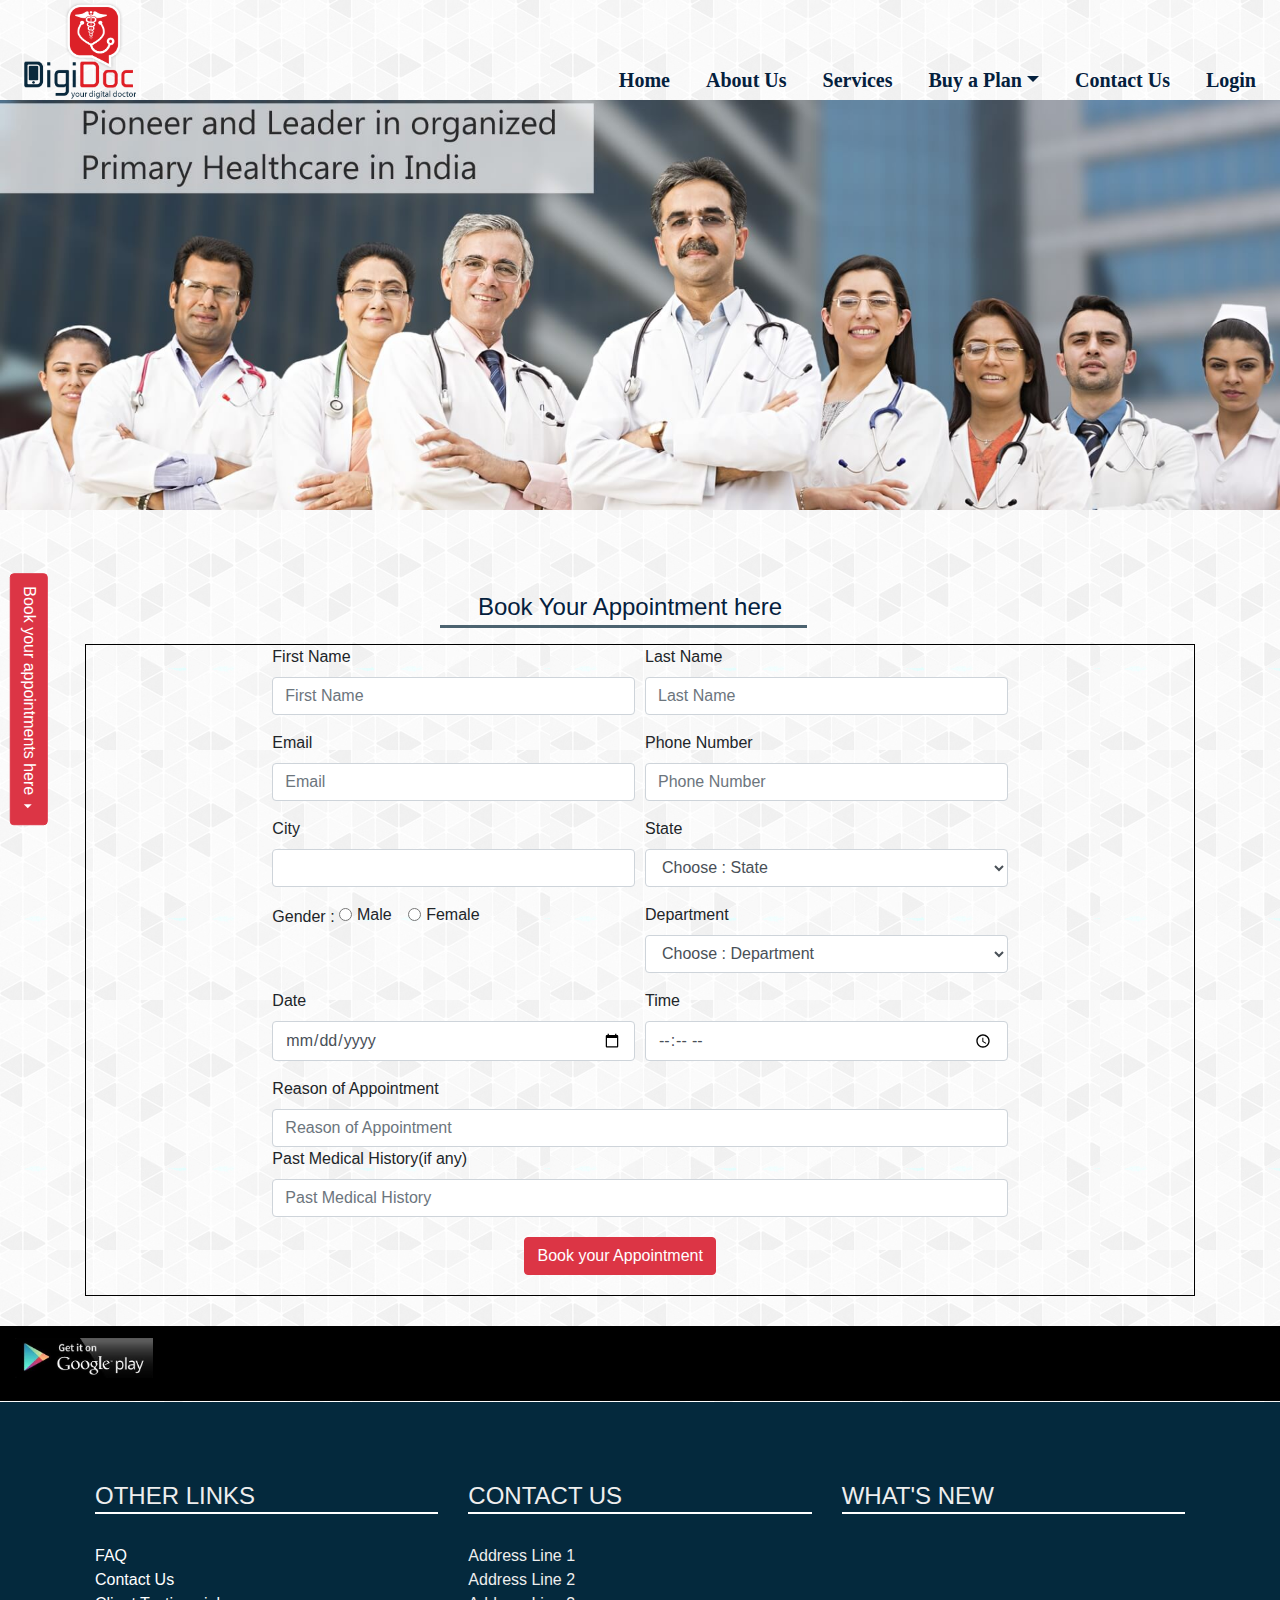
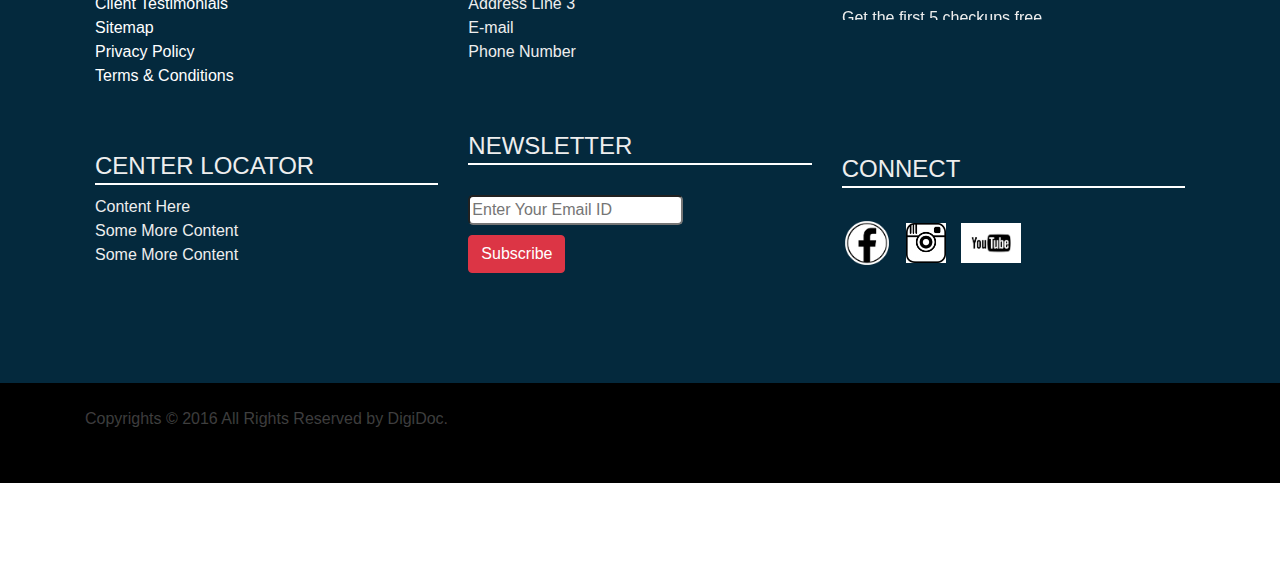
<file: bookAnAppointment.html>
<!DOCTYPE html>
<html lang="en">
<head>
	<meta charset="utf-8">
	<!--To make Internet explorer choose the latest rendering engine-->
	<meta http-equiv="X-UA-Compatible" content="IE-edge">
	<meta name="viewport" content="width = device-width ,initial-scale = 1">
	<title>BOOK AN APPOINTMENT</title>
	 <link rel="stylesheet" type="text/css" href="Home.css">
	<link rel="stylesheet" href="https://maxcdn.bootstrapcdn.com/bootstrap/4.1.0/css/bootstrap.min.css">
    <script src="https://ajax.googleapis.com/ajax/libs/jquery/3.3.1/jquery.min.js"></script>
    <script src="https://cdnjs.cloudflare.com/ajax/libs/popper.js/1.14.0/umd/popper.min.js"></script>
    <script src="https://maxcdn.bootstrapcdn.com/bootstrap/4.1.0/js/bootstrap.min.js"></script>
    <link rel="stylesheet" type="text/css" href="index.css">
</head>
<style type="text/css">
    body
    {
      background-image:url("images/Background_Image/pattern1.jpg");
      width: 100%;
      height: 100%; 
    }
    #leftIconManagement
    {
     
    }
    #backgroundImage
    {
     width: 100%;
     height:100%;
     background-image:url("images/Background_Image/pattern1.jpg");
    }
	.toRight
	{
	 padding-left:20px;
	 font-family: lora;
	 font-size: 20px;
	}
	.nav-link{
		color: #04203D;
	}
	.nav
	{
     margin-top:60px; 
     font-family: sans-serif;
	}
</style>
<body>
		<!--TOP Navigation bar : Nature : Sticky collapisble-->
		<nav class="nav navbar navbar-expand-md navbar-light sticky-top" id="backgroundImage" style="margin-top: -100px;">
		  <!-- Logo of digiDoc -->
		  <a class="navbar-brand hideInitially" id="brandHide" onscroll="scrollEffect()" href="Home.html" style="font-family: sans-serif ; font-size: 30px;">DigiDoctor</a>
		  <a class="navbar-brand" id="imageHide" onscroll="scrollEffect()" href="Home.html" style="font-family: sans-serif ; font-size: 30px; "><img src="images/Header/logo.png"></a>
		  <!-- Toggler/collapsibe Button -->
		  <button class="navbar-toggler" type="button" data-toggle="collapse" data-target="#collapsibleNavbar">
		    <span class="navbar-toggler-icon"></span>
		  </button>
	     
		 <!-- NavigationBar links -->
		  <div class="nav collapse navbar-collapse  justify-content-end" id="collapsibleNavbar">
		    <ul class="navbar-nav" id="navLinks">
		      <li class="nav-item toRight"><a class="nav-link" href="Home.html" style="color:#04203D;"><strong>Home</strong></a></li>
		      <li class="nav-item toRight"><a class="nav-link" href="aboutUs.html" style="color:#04203D;"><strong>About Us</strong></a></li>
		      <li class="nav-item toRight"><a class="nav-link" href="Home.html#serviceRedirect" style="color:#04203D;"><strong>Services</strong></a></li>
		      <li class="nav-item dropdown toRight">
		      <a class="nav-link dropdown-toggle" href="#" id="navbardrop" data-toggle="dropdown" style="color:#04203D;"><strong>Buy a Plan</strong></a>
		      <div class="dropdown-menu">
		        <a class="dropdown-item" href="#" style="color:#04203D;">Health Package</a>
		        <div class="dropdown-divider"></div>
		        <a class="dropdown-item" href="#" style="color:#04203D;">Annual Membership</a>
		        <div class="dropdown-divider"></div>
		        <a class="dropdown-item" href="#" style="color:#04203D;">Corporate Health</a>
		      </div>
		    </li>
		      <li class="nav-item toRight"><a class="nav-link" href="#footer" style="color:#04203D;"><strong>Contact Us</strong></a></li>
		      <li class="nav-item toRight"><a class="nav-link" href="LoginForm.html" style="color:#04203D;"><strong>Login</strong></a></li>
		    </ul>
		  </div> 
		</nav>
    
    <script>
		window.onscroll = function() {scrollEffect()};
		function scrollEffect() {
			var element1=document.getElementById("imageHide");
			var element2=document.getElementById("brandHide");
			var element3=document.getElementById("backgroundImage");
			var element4=document.getElementById("navLinks");
		    if (document.body.scrollTop <= 20 && document.documentElement.scrollTop <= 20) {
		       
		       
		    	element2.classList.add("hideBrand");
		    	element1.classList.remove("hideImage");
		        element2.classList.remove("hideInitially");
		        element3.classList.remove("navbarHeightAdjust");
		        element4.classList.remove("navLinksAdjust");
		       
		        
		    }
		     else if(document.body.scrollTop > 100 || document.documentElement.scrollTop > 100) {
		     	 element1.classList.add("hideImage");
		        element3.classList.add("navbarHeightAdjust");
		        element4.classList.add("navLinksAdjust");
		        element2.classList.remove("hideBrand");
		        element2.classList.remove("hideInitially");


		    }
		}
	</script>

	<!--Left Icons Content:All Bookings related to appointments and Lab Tests -->
      <!--Shifted to a different Locations-->
    <!--End of Left icons-->
 
    <!--Right Icons:Social Media Handles-->
    
    <!--End of Right Icons-->
    
    <div>
     <!--Image of a Team of Doctors-->
     <img src="images/BookAnAppointment_Images/doctors.jpg" style="width:100%;" id="doctorImageResponsive">
    </div> 

    <!--Content for About us Page-->
    <div class="container-fluid">
    	<div class="dropdown dropright">
     	<button type="button" class="btn btn-danger dropdown-toggle"  id="rotate" data-toggle="dropdown">
	     <span class="glyphicon glyphicon-off logo-small"></span>
	      Book
	      your
	      appointments
	      here
	    </button>
     	 <div class="dropdown-menu" style="opacity:1;">
		    	<a class="dropdown-item" id="sidebar" href="bookAnAppointment.html"><img src="images/Appointment_Images/bookAnAppointment.png" style="height:100px;"></a>
		    	<a class="dropdown-item" id="sidebar" href="bookAHealthCheck.html"><img src="images/Appointment_Images/bookAHealthCheck.png" style="height:100px;"></a>
		    	<a class="dropdown-item" id="sidebar" href="bookADiagnosticTest.html"><img src="images/Appointment_Images/pathologyButton.png" style="height:100px;"></a>
		    	<a class="dropdown-item" id="sidebar" href="LoginForm.html"><img src="images/Appointment_Images/visitPatientPortal.png" style="height:100px;"></a>
     	 </div>
        </div>
 <!--   </div>  

    <img src="C:\Users\shubham mathur\Desktop\Bootstrap Tutorials\images\home\bookAnAppointment.png" id="pageImageIndicator">
    <br>
 -->    
    <!--Form for Booking information-->
  <div class="container" style="margin-bottom: 20px; margin-top: -10%">
  	<h4 style="color:#04203D; text-align: center; margin-left: -20px;">Book Your Appointment here</h4>
      <hr class="underline" style="margin-left: 32% ; margin-right: 35%;">

    
    <form style="border: 1px solid black ;" method="post" action="bookAppointment.php">
      <div class="form-row">
      	<div class=" col-md-2"></div>
	    <div class="form-group col-md-4">
	      <label for="inputFirstName">First Name</label>
	      <input type="text" pattern="[a-z A-Z]+" class="form-control" id="inputFirstName" name="inputFirstName" placeholder="First Name">
	    </div>
	    <div class="form-group col-md-4">
	      <label for="inputLastName">Last Name</label>
	      <input type="text" pattern="[a-z A-Z]+" class="form-control" id="inputLastName" placeholder="Last Name">
	    </div>
	  </div>
	  <div class="form-row">
	  	<div class=" col-md-2"></div>
	    <div class="form-group col-md-4">
	      <label for="inputEmail4">Email</label>
	      <input type="email" class="form-control" id="inputEmail4" name="inputEmail4" placeholder="Email">
	    </div>
	    <div class="form-group col-md-4">
	      <label for="inputPhoneNumber">Phone Number</label>
	      <input type="tel" pattern="\d{10}" required class="form-control" id="inputPhoneNumber" name="inputPhoneNumber" placeholder="Phone Number">
	    </div>
	  </div>
	  <div class="form-row">
	  	<div class=" col-md-2"></div>
	    <div class="form-group col-md-4">
	      <label for="inputCity">City</label>
	      <input type="text" pattern="[a-z A-Z]+" class="form-control" id="inputCity">
	    </div>
	    <div class="form-group col-md-4">
	      <label for="inputState">State</label>
	      <select id="inputState" class="form-control">
	        <option selected>Choose : State</option>
	        <option>Andhra Pradesh</option>
			<option>Arunachal Pradesh</option>
			<option>Assam</option>
			<option>Bihar</option>
			<option>Chhattisgarh</option>
			<option>Delhi</option>
			<option>Goa</option>
			<option>Gujarat</option>
			<option>Haryana</option>
			<option>Himachal Pradesh</option>
			<option>Jammu and Kashmir</option>
			<option>Jharkhand</option>
			<option>Karnataka</option>
			<option>Kerala</option>
			<option>Madhya Pradesh</option>
			<option>Maharashtra</option>
			<option>Manipur</option>
			<option>Meghalaya</option>
			<option>Mizoram</option>
			<option>Nagaland</option>
			<option>Odisha</option>
			<option>Punjab</option>
			<option>Rajasthan</option>
			<option>Sikkim</option>
			<option>Tamil Nadu</option>
			<option>Telangana</option>
			<option>Tripura</option>
			<option>Uttar Pradesh</option>
			<option>Uttarakhand</option>
			<option>West Bengal</option>
	      </select>
	    </div>
	  </div>
	  <div class="form-row">
	  	<div class="col-md-2"></div>
		<div class="col-md-4">
		 Gender : 
		 <div class="form-check form-check-inline">
		  <input class="form-check-input" type="radio" name="inlineRadioOptions" id="inlineRadio1" value="option1">
		  <label class="form-check-label" for="inlineRadio1">Male</label>
		 </div>
		 <div class="form-check form-check-inline">
		  <input class="form-check-input" type="radio" name="inlineRadioOptions" id="inlineRadio2" value="option2">
		  <label class="form-check-label" for="inlineRadio2">Female</label>
		 </div>	
		</div>
		<div class="form-group col-md-4">
	      <label for="inputDepartment">Department</label>
	      <select id="inputState" class="form-control">
	        <option selected>Choose : Department</option>
	        <option>Gneral Physician</option>
			<option>Paediatrician</option>
			<option>Gynaecologist</option>
			<option>Dentist</option>
			<option>ENT</option>
			<option>Psychiatrist</option>
			<option>Dietician</option>
			<option>Physiotherapist</option>
			<option>Orthopaedic</option>
			<option>Nephrologist</option>
			<option>Neurologist</option>
	      </select>
	    </div>
	  </div>
	  <div class="form-row">
	  	<div class=" col-md-2"></div>
	    <div class="form-group col-md-4">
	      <label for="inputDate">Date</label>
	      <input type="date" class="form-control" id="inputDate" placeholder="Date">
	    </div>
	    <div class="form-group col-md-4">
	      <label for="inputTime">Time</label>
	      <input type="time" class="form-control" id="inputTime" placeholder="Time">
	    </div>
	  </div>
	  <div class="form-row">
	  	<div class="col-md-2"></div>
	  	<div class="col-md-8">
	  	 <label for="inputReason">Reason of Appointment</label>
	      <input type="text" class="form-control" id="inputReason" placeholder="Reason of Appointment">	
	  	</div>
	  </div>
	  <div class="form-row">
	  	<div class="col-md-2"></div>
	  	<div class="col-md-8">
	  	 <label for="inputPastHistory">Past Medical History(if any)</label>
	      <input type="text" class="form-control" id="inputPastHistory" placeholder="Past Medical History">	
	  	</div>
	  </div>
	  <div class="form-row" style="margin-top: 20px; margin-bottom: 20px;">
	  	<div class="col-md-5" style="margin-left: -2%;"></div>
	    <button type="submit" class="btn btn-danger">Book your Appointment</button>
	  </div>
	</form>
</div>
  </div>


<!--Google Play link to the application-->
   <div class="container-fluid" style="background-color: black">
   	<div style="background-color: black; height: 75px; margin-bottom: 0.05%">
   		<div>
   		 <img src="images/Footer/googlePlay.jfif" id="googlePlayIcon">
   	   </div>
    </div>
   </div>


   <!--Footer Infromation-->
	<!--Footer-->
<footer id="footer" style="background-color: #04293D">
  <div class="container-fluid"  >
    <div id="footer-content-wrap" style="padding: 80px">
      <div class="row" style="color: #eee; line-height: 1.5;">
        <div class="col-sm-4" >
          <h4 style=" text-transform: uppercase; letter-spacing: 2">Other Links</h4><br>
                <p class="line w3-white"></p>
                <!--<a href="">FAQ</a> |
                <a href="">Contact Us</a> |
                <a href="">Client Testimonials</a> |
                <a href="">Sitemap</a> |
                <a href="">Privacy Policy</a> |
                <a href="">Terms & Conditions</a>-->
              <ul style="color: #DC1F26; list-style: none;">
				    <li><a href="" style="color: white;">FAQ</a></li>
				    <li><a href="" style="color: white;">Contact Us</a></li>
				    <li><a href="" style="color: white;">Client Testimonials</a></li>
				    <li><a href="" style="color: white;">Sitemap</a></li>
				    <li><a href="" style="color: white;">Privacy Policy</a></li>
				    <li><a href="" style="color: white;">Terms & Conditions</a></li>
				</ul>

               
                <br><br>
                <h4 style=" text-transform: uppercase; letter-spacing: 2">Center Locator</h4><br>
                <p class="line w3-white"></p>
            <p style="margin-top: -20px;">Content Here<br>Some More Content<br>Some More Content<br></p>
             
         
        </div>
        <div class="col-sm-4">
          <h4  style=" text-transform: uppercase; letter-spacing: 2">Contact Us</h4><br>
                <p class="line w3-white"></p>
            <p style="margin-top: 0px; ">Address Line 1<br>Address Line 2<br>Address Line 3<br>
            	E-mail<br>Phone Number<br>	
            </p>
            <br>
           
            <br>
            <h4 style=" text-transform: uppercase; letter-spacing: 2; padding-top: 4px">Newsletter</h4><br>
                <p class="line w3-white"></p>
            <form>
              <input type="text" id="emailNewsletter" name="email" placeholder="Enter Your Email ID" style="border-radius: 5px; margin-bottom:10px; "><br>
              <button class=" btn btn-danger" type="submit" id="subscribeForm" onclick="directToNewsletter(this);">
              Subscribe
              </button>
              <!--<input type="submit" value="Subscribe" style="border-radius: 5px; margin-bottom:10px; background-color:red;" onclick="location.href='https://drive.google.com/open?id=1JEMYEiGdFenVhXKm3N0Xcsox2CFndO-w';">

			  <a href="https://drive.google.com/open?id=1JEMYEiGdFenVhXKm3N0Xcsox2CFndO-w" style="color: white">Subscribe</a>
              -->
            </form>
        </div>
        <script type="text/javascript">
        	function validateEmail(email) {
			    var re = /^(([^<>()[\]\\.,;:\s@\"]+(\.[^<>()[\]\\.,;:\s@\"]+)*)|(\".+\"))@((\[[0-9]{1,3}\.[0-9]{1,3}\.[0-9]{1,3}\.[0-9]{1,3}\])|(([a-zA-Z\-0-9]+\.)+[a-zA-Z]{2,}))$/;
			    return re.test(email);
			}
        	function directToNewsletter(){
              	var email=document.getElementById("emailNewsletter").value;
              	if(email!='' && validateEmail(email)){
              		document.write("Redirecting to Google drive.Please ensure you are logged into your google account.");
              		location.href="https://drive.google.com/open?id=1JEMYEiGdFenVhXKm3N0Xcsox2CFndO-w";
              	}
              	else{
              		alert("Enter the correct email id");
              	}
            }
        </script>
        <div class="col-sm-4">
          
            <h4 style=" text-transform: uppercase; letter-spacing: 2">What's New</h4><br>
                 <p class="line w3-white"></p>
                <p style="margin-top: -20px;"><marquee direction="up" scrolldelay="300">Get the first 5 checkups free<br>Link Aadhar Card to obtain 10% discount<br>
                Corporate Registration earns upto 80% discount.</marquee></p>
                <br>
                <br>
                <br>
                <br>

                <h4 style=" text-transform: uppercase; letter-spacing: 2; padding-top: 16px">Connect</h4><br>
                 <p class="line w3-white"></p>
                 <a href="http://www.facebook.com"><img src="images/Footer/Social_Media_Icons/footerFacebook.png" style="width: 50px;height: 50px"></a>
                 <a href="http://www.instagram.com"><img src="images/Footer/Social_Media_Icons/footerInstagram.jpg" style="width: 40px;height: 40px; margin-left: 10px"></a>
                 <a href="http://www.youtube.com"><img src="images/Footer/Social_Media_Icons/footerYoutube.png" style="width: 60px;height: 40px; margin-left:10px "></a>

        </div>
      </div>
    </div>
  </div>
</footer>


<!--End Footer for the Copyright Content-->
<div id="copyright">
  <div class="container-fluid" style="background: #000; margin-bottom: 0px; height: 100px; padding: 0px">
    <div class="row" style="margin-right: 30px">
      <p class="font-weight-normal" style="color: rgba(255,255,255,.25); margin-bottom: 0px; margin-left: 100px;">
        <br>
         Copyrights &copy; 2016 All Rights Reserved by DigiDoc.
        <br>
      </p>
    </div>
  </div>
</div>

	<!--Footer Infromation ends-->

</body>
</html>
</file>
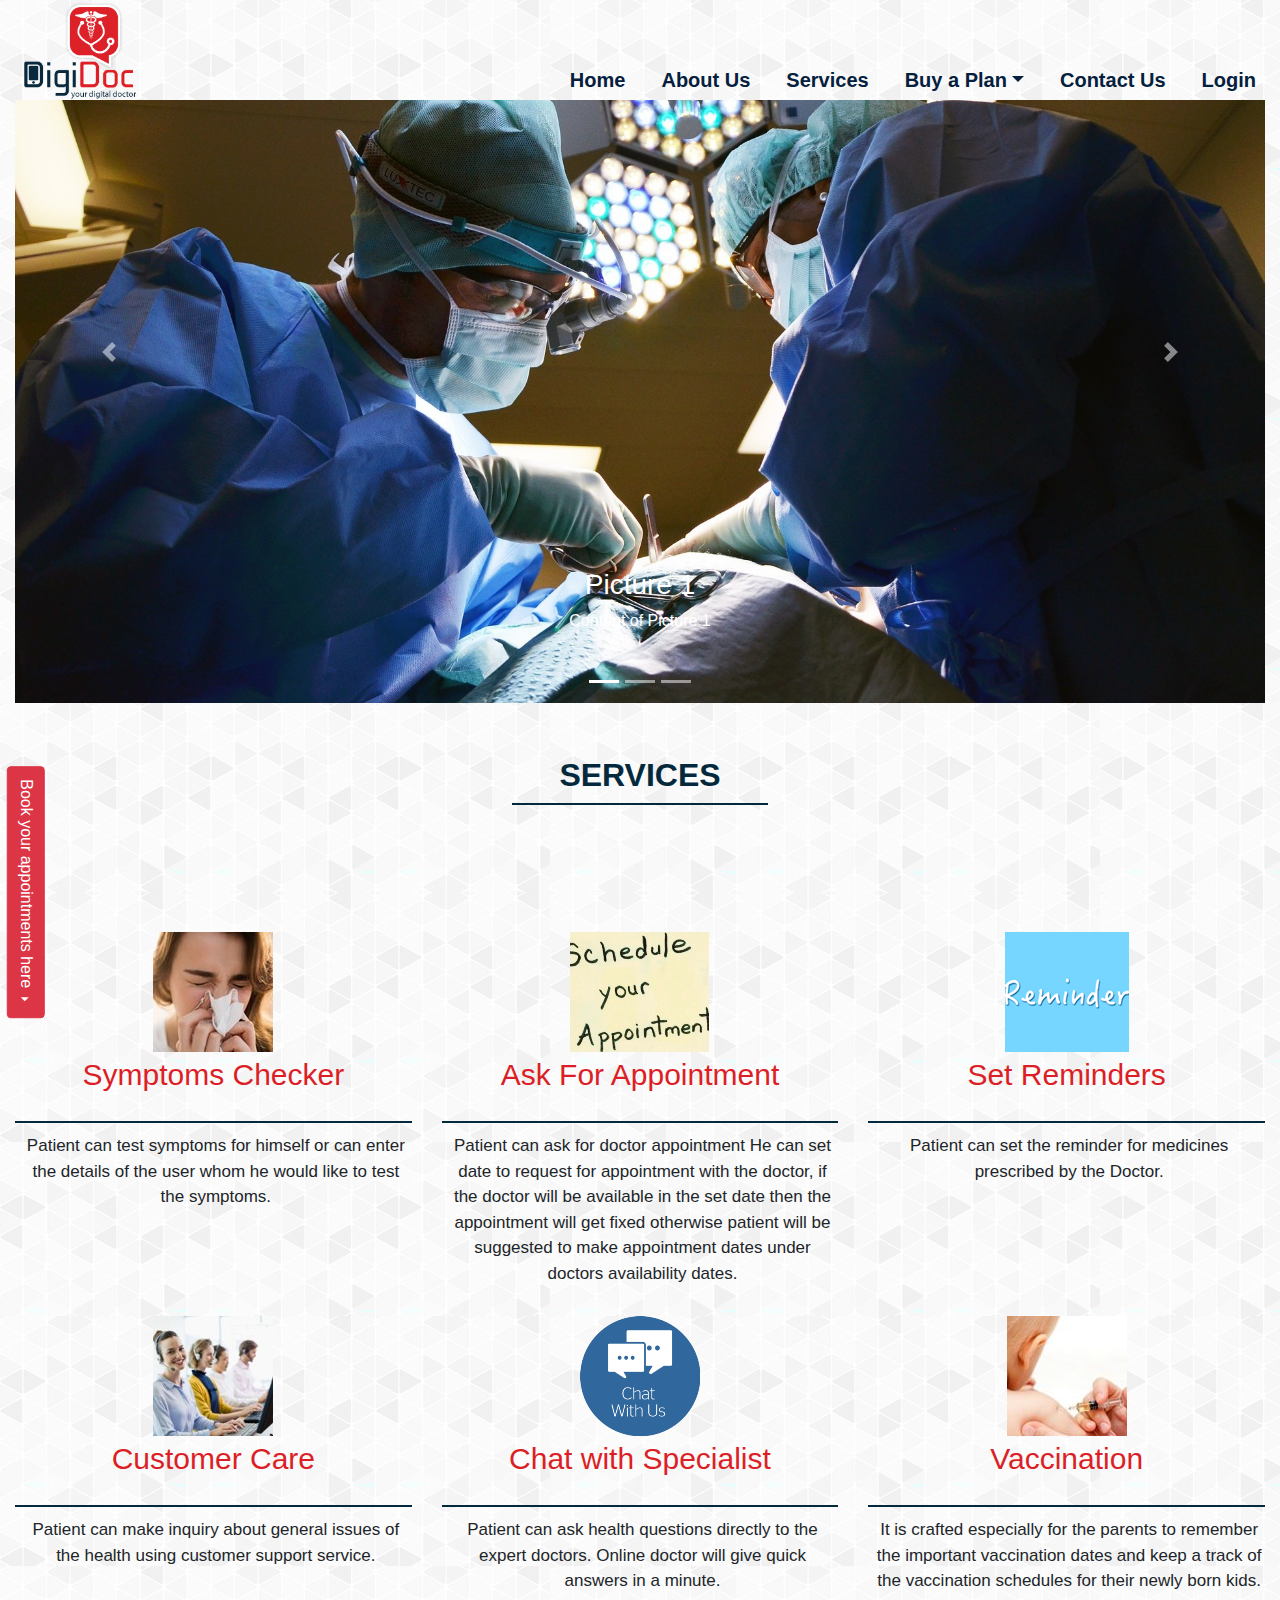
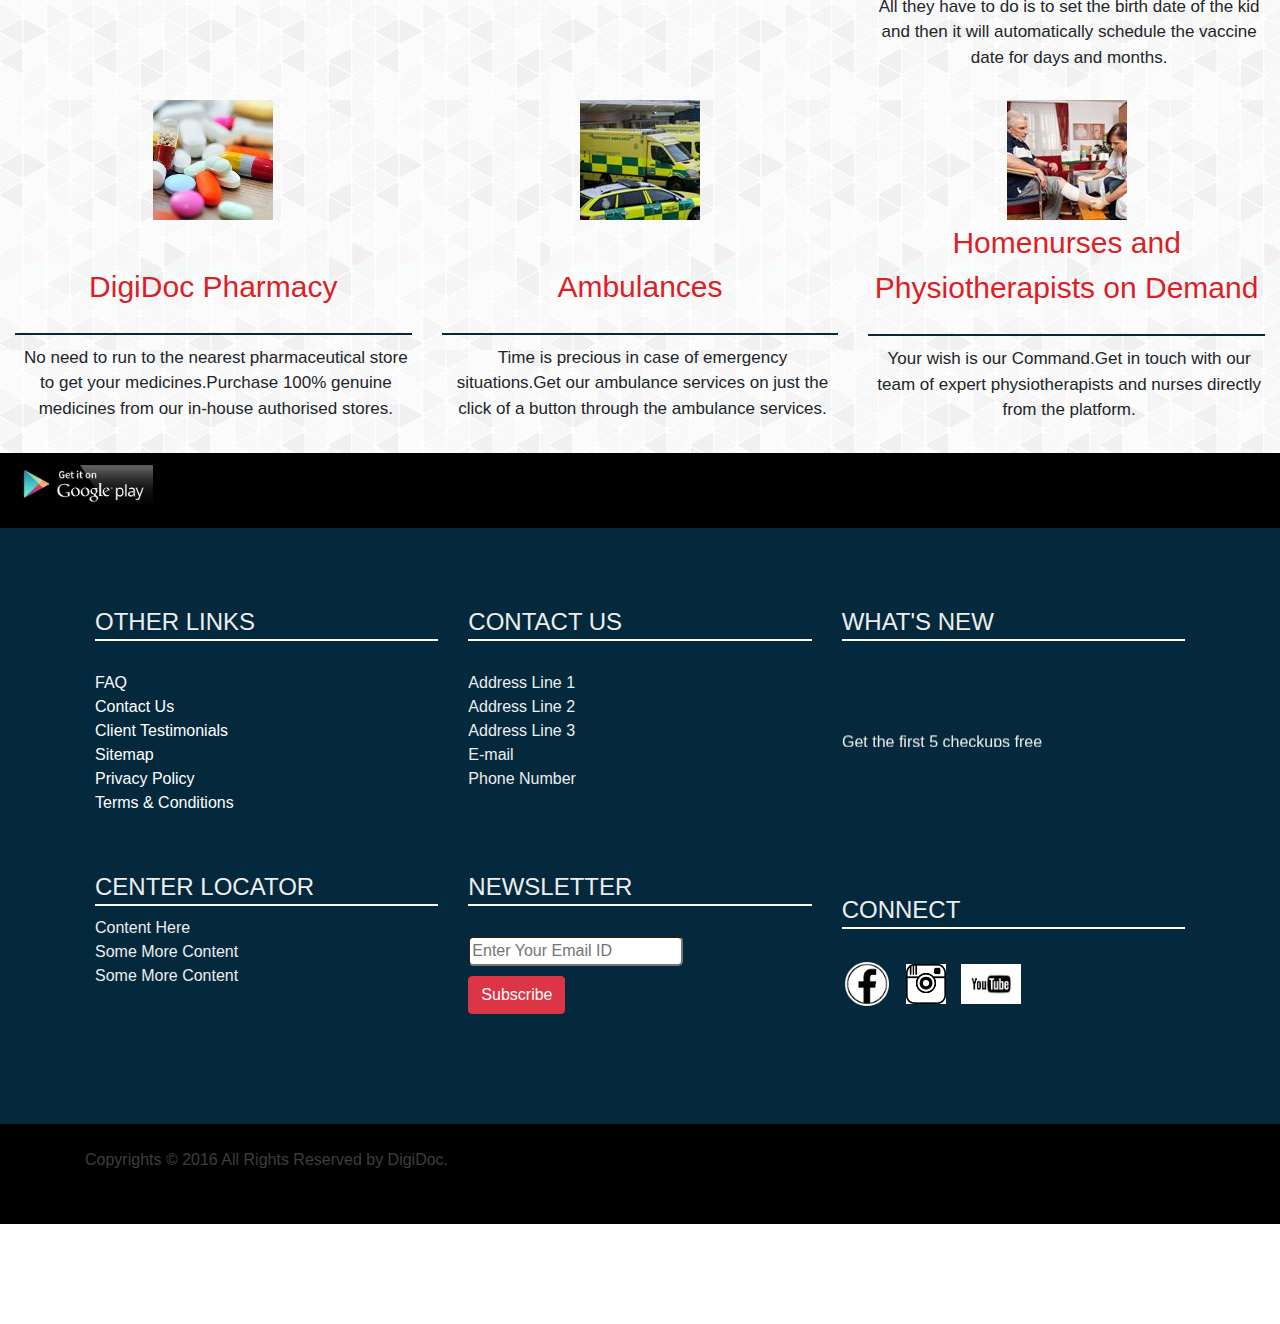
<file: Home.html>
<!DOCTYPE html>
<html lang="en">
<head>
  <title>DigiDoc Home</title>
  <meta charset="utf-8">
  <meta name="viewport" content="width=device-width, initial-scale=1">
  <link rel="stylesheet" href="https://maxcdn.bootstrapcdn.com/bootstrap/4.1.0/css/bootstrap.min.css">
  <link rel="stylesheet" type="text/css" href="Home.css">
  <script src="https://ajax.googleapis.com/ajax/libs/jquery/3.3.1/jquery.min.js"></script>
  <script src="https://cdnjs.cloudflare.com/ajax/libs/popper.js/1.14.0/umd/popper.min.js"></script>
  <script src="https://maxcdn.bootstrapcdn.com/bootstrap/4.1.0/js/bootstrap.min.js"></script>
  <link href="https://maxcdn.bootstrapcdn.com/font-awesome/4.7.0/css/font-awesome.min.css" rel="stylesheet">
  <link rel="stylesheet" type="text/css" href="aboutUs.css">
</head>
<style type="text/css">
	body
    {
      background-image:url("images/Background_Image/pattern1.jpg");
      width: 100%;
      height: 100%; 
    }
    #backgroundImage
    {
     width: 100%;
     height:100%;
     /*background-image:url("wood.jfif");*/
     /*background-color: #99203D;*/
     /*background-color: white;*/
     background-image:url("images/Background_Image/pattern1.jpg");
    }
  .toRight
  {
   padding-left:20px;
   font-family: sans-serif;
   font-size: 20px;
  }
  .nav-link{
    color: #04203D;
  }
  .nav
  {
     margin-top:60px; 
     font-family: sans-serif;
  }
</style>
<body>
	
<!-- navigation bar-->
<nav class="nav navbar navbar-expand-md navbar-light sticky-top" id="backgroundImage" style="margin-top: -100px;">
      <!-- Logo of digiDoc -->
      <a class="navbar-brand hideInitially" id="brandHide" onscroll="scrollEffect()" href="#" style="font-family: sans-serif ; font-size: 30px;">DigiDoctor</a>
      <a class="navbar-brand" id="imageHide" onscroll="scrollEffect()" href="#" style="font-family: sans-serif ; font-size: 30px; "><img src="images/Header/logo.png"></a>
      <!-- Toggler/collapsibe Button -->
      <button class="navbar-toggler" type="button" data-toggle="collapse" data-target="#collapsibleNavbar">
        <span class="navbar-toggler-icon"></span>
      </button>
       
     <!-- NavigationBar links -->
      <div class="nav collapse navbar-collapse  justify-content-end" id="collapsibleNavbar">
        <ul class="navbar-nav" id="navLinks">
          <li class="nav-item toRight"><a class="nav-link" href="Home.html" style="color:#04203D;"><strong>Home</strong></a></li>
          <li class="nav-item toRight"><a class="nav-link" href="aboutUs.html" style="color:#04203D;"><strong>About Us</strong></a></li>
          <li class="nav-item toRight"><a class="nav-link" href="#serviceRedirect" style="color:#04203D;"><strong>Services</strong></a></li>
          <li class="nav-item dropdown toRight">
          <a class="nav-link dropdown-toggle" href="#" id="navbardrop" data-toggle="dropdown" style="color:#04203D;"  ><strong>Buy a Plan</strong></a>
          <div class="dropdown-menu">
            <a class="dropdown-item" href="#" style="color:#04203D;">Health Package</a>
            <div class="dropdown-divider"></div>
            <a class="dropdown-item" href="#" style="color:#04203D;">Annual Membership</a>
            <div class="dropdown-divider"></div>
            <a class="dropdown-item" href="#" style="color:#04203D;">Corporate Health</a>
          </div>
        </li>
          <li class="nav-item toRight"><a class="nav-link" href="#footer" style="color:#04203D;"><strong>Contact Us</strong></a></li>
          <li class="nav-item toRight"><a class="nav-link" href="LoginForm.html" style="color:#04203D;"><strong>Login</strong></a></li>
        </ul>
      </div> 
    </nav>

    <script>
    window.onscroll = function() {scrollEffect()};
    function scrollEffect() {
      var element1=document.getElementById("imageHide");
      var element2=document.getElementById("brandHide");
      var element3=document.getElementById("backgroundImage");
      var element4=document.getElementById("navLinks");
        if (document.body.scrollTop <= 20 && document.documentElement.scrollTop <= 20) {
           
           
          element2.classList.add("hideBrand");
          element1.classList.remove("hideImage");
            element2.classList.remove("hideInitially");
            element3.classList.remove("navbarHeightAdjust");
            element4.classList.remove("navLinksAdjust");
           
            
        }
         else if(document.body.scrollTop > 100 || document.documentElement.scrollTop > 100) {
           element1.classList.add("hideImage");
            element3.classList.add("navbarHeightAdjust");
            element4.classList.add("navLinksAdjust");
            element2.classList.remove("hideBrand");
            element2.classList.remove("hideInitially");


        }
    }
  </script>
<!--Slider -->
<div class="container-fluid">
	
	<div id="Slider" class="carousel slider" data-ride="carousel" style="padding: 0;margin: 0">
		<ol class="carousel-indicators">
    	  <li data-target="#Slider" data-slide-to="0" class="active"></li>
    	  <li data-target="#Slider" data-slide-to="1"></li>
    	  <li data-target="#Slider" data-slide-to="2"></li>
    	</ol>

	<div class="carousel-inner">

	      <div class="carousel-item active">
	        <img src="images/Home_Images/Slider_Images/doctor.jpg" alt="Los Angeles" style="width: 100%" style="padding: 0;margin: 0">
	        <div class="carousel-caption">
	          <h3>Picture 1</h3>
	          <p>Content of Picture 1</p>
	        </div>
	      </div>

	      <div class="carousel-item">
	        <img src="images/Home_Images/Slider_Images/doctor1.jpg" alt="Chicago" style="width:100%;">
	        <div class="carousel-caption">
	          <h3>Picture 2</h3>
	          <p>Content of Picture 2</p>
	        </div>
	      </div>
	    
	      <div class="carousel-item">
	        <img src="images/Home_Images/Slider_Images/doctor2.jpg" alt="New York" style="width:100%;">
	        <div class="carousel-caption">
	          <h3>Picture 3 </h3>
	          <p>Content of Picture 3</p>
	        </div>
	      </div>
  
    	</div>

    	<a class="carousel-control-prev" href="#Slider" data-slide="prev">
		    <span class="carousel-control-prev-icon"></span>
		 </a>
		 <a class="carousel-control-next" href="#Slider" data-slide="next">
		    <span class="carousel-control-next-icon"></span>
		 </a>
	</div>
</div>

<!--Feature Section when Viewed on Desktop i.e. Mobile off-->
<div class="mobileOff section bgimage"  id="serviceRedirect" style=" margin: 0; padding: 0;">
       <div class="dropdown dropright">
        <button type="button" class="btn btn-danger dropdown-toggle" id="rotate"  data-toggle="dropdown" style="margin-left: -7.8%;">
         Book
         your
         appointments 
         here
        </button>
      <div class="dropdown-menu" style="opacity:1;">
          <a class="dropdown-item" id="sidebar" href="bookAnAppointment.html"><img src="images/Appointment_Images/bookAnAppointment.png" style="height:100px;"></a>
          <a class="dropdown-item" id="sidebar" href="bookAHealthCheck.html"><img src="images/Appointment_Images/bookAHealthCheck.png" style="height:100px;"></a>
          <a class="dropdown-item" id="sidebar" href="bookADiagnosticTest.html"><img src="images/Appointment_Images/pathologyButton.png" style="height:100px;"></a>
         <a class="dropdown-item" id="sidebar" href="LoginForm.html"><img src="images/Appointment_Images/visitPatientPortal.png" style="height:100px;"></a>
      </div>
     
  <div class="text-center" style=" padding-top: 45px; margin: 0;">
    <div style="padding-bottom: 45px; margin-top: -200px!important; text-transform: uppercase; ">
        <h2 style=" color: #04293D"><strong>Services</strong><br>
	        <br><p class="line text-center" style="margin-left: 40%;margin-right:40%"></p>    	
    </div>
  </div>
  <div class="container-fluid bgimage" style="margin-top: -5%">
  <div class="row">
    <div class="col-md-4 text-center" >
      <img src="images/Home_Images/Services_Images/symptom.jpg"  style="margin-top: 40px ">
        <p style="font-family: open sans,sans-serif; font-size: 30px; color: #DC1F26">Symptoms Checker</p><br>
        <p class="line" style="width: 100%"></p>
        <p style="font-family: open sans,sans-serif; margin-left: 5px; font-size:17px; margin-top: -20px">
            Patient can test symptoms for himself or can enter the details of the user
            whom he would like to test the symptoms.
        </p>
    </div>
    <div class="col-md-4 text-center">
      <img src="images/Home_Images/Services_Images/appointment.jpg"  style="margin-top: 40px "><br>
        <p style="font-family: open sans,sans-serif; font-size: 30px; color: #DC1F26;">Ask For Appointment</p><br>
        <p class="line" style="width: 100%"></p>
        <p style="font-family: open sans,sans-serif; margin-left: 5px; font-size:17px; margin-top: -20px">
            Patient can ask for doctor appointment He can set date to request for
            appointment with the doctor, if the doctor will be available in the set date
            then the appointment will get fixed otherwise patient will be suggested to
            make appointment dates under doctors availability dates.
        </p>
    </div>
    <div class="col-md-4 text-center">
       <img src="images/Home_Images/Services_Images/reminder.png" style="margin-top: 40px "><br>
        <p style="font-family: open sans,sans-serif; font-size: 30px; color: #DC1F26;">Set Reminders</p><br>
        <p class="line" style="width: 100%"></p>
        <p style="font-family: open sans,sans-serif; margin-left: 5px; font-size:17px; margin-top: -20px">
            Patient can set the reminder for medicines prescribed by the Doctor.
        </p>
    </div>
  </div>
</div>

<div class="container-fluid bgimage" >
  <div class="row">
    <div class="col-md-4 text-center">
      <img src="images/Home_Images/Services_Images/customer.jpeg">
        <p style="font-family: open sans,sans-serif; font-size: 30px; color: #DC1F26;">Customer Care</p><br>
        <p class="line" style="width: 100%"></p>
        <p style="font-family: open sans,sans-serif; margin-left: 5px; font-size:17px; margin-top: -20px">
            Patient can make inquiry about general issues of the health using customer
            support service.
        </p>
    </div>
    <div class="col-md-4 text-center">
      <img src="images/Home_Images/Services_Images/livechat.png"><br>
        <p style="font-family: open sans,sans-serif; font-size: 30px; color: #DC1F26;">Chat with Specialist</p><br>
        <p class="line" style="width: 100%"></p>
        <p style="font-family: open sans,sans-serif; margin-left: 5px; font-size:17px; margin-top: -20px">
            Patient can ask health questions directly to the expert doctors. Online doctor
            will give quick answers in a minute.
        </p>
    </div>
    <div class="col-md-4 text-center">
       <img src="images/Home_Images/Services_Images/vaccination.jpg"><br>
        <p style="font-family: open sans,sans-serif; font-size: 30px; color: #DC1F26;">Vaccination</p><br>
        <p class="line" style="width: 100% ;"></p>
        <p style="font-family: open sans,sans-serif; margin-left: 5px; font-size:17px; margin-top: -20px">
            It is crafted especially for the parents to remember the important vaccination
            dates and keep a track of the vaccination schedules for their newly born kids.
            All they have to do is to set the birth date of the kid and then it will
            automatically schedule the vaccine date for days and months.
        </p>
    </div>
      
  </div>
</div>
<div class="container-fluid bgimage" >
  <div class="row">
    <div class="col-md-4 text-center">
      <img src="images/Home_Images/Services_Images/pharmacy.jpg">
        <p style="font-family: open sans,sans-serif; font-size: 30px; color: #DC1F26; margin-top: 11%">DigiDoc Pharmacy</p><br>
        <p class="line" style="width: 100%"></p>
        <p style="font-family: open sans,sans-serif; margin-left: 5px; font-size:17px; margin-top: -20px">
            No need to run to the nearest pharmaceutical store to get your medicines.Purchase 100% genuine medicines from our in-house  authorised stores.  
        </p>
    </div>
    <div class="col-md-4 text-center">
      <img src="images/Home_Images/Services_Images/ambulance.jpg"><br>
        <p style="font-family: open sans,sans-serif; font-size: 30px; color: #DC1F26; margin-top: 11%">Ambulances</p><br>
        <p class="line" style="width: 100% ; "></p>
        <p style="font-family: open sans,sans-serif; margin-left: 5px; font-size:17px; margin-top: -20px">
            Time is precious in case of emergency situations.Get our ambulance services on just the click of a button through the ambulance services.
        </p>
    </div>
    <div class="col-md-4 text-center">
       <img src="images/Home_Images/Services_Images/homeNurse.jpg"><br>
        <p style="font-family: open sans,sans-serif; font-size: 30px; color: #DC1F26;">Homenurses and Physiotherapists on Demand</p><br>
        <p class="line" style="width: 100% ;"></p>
        <p style="font-family: open sans,sans-serif; margin-left: 5px; font-size:17px; margin-top: -20px">
            Your wish is our Command.Get in touch with our team of expert physiotherapists and nurses directly from the platform.
        </p>
    </div>
      
  </div>
</div>
</div>  
</div>

<!--Feature Section when Viewed on Mobile i.e. Desktop off-->

<div class="destopOff tabletOff section bgimage" style="background-color: white; margin: 0; padding: 0;">
  <div class="dropdown dropright" style="margin-top: 5%">
      <button type="button" class="btn btn-danger dropdown-toggle" id="rotate"  data-toggle="dropdown">
       <span class="glyphicon glyphicon-print"></span>
        Book
        your
        appointments 
        here
      </button>
      <div class="dropdown-menu" style="opacity:1;">
          <a class="dropdown-item" id="sidebar" href="bookAnAppointment.html"><img src="images/Appointment_Images/bookAnAppointment.png" style="height:100px;"></a>
          <a class="dropdown-item" id="sidebar" href="bookAHealthCheck.html"><img src="images/Appointment_Images/bookAHealthCheck.png" style="height:100px;"></a>
          <a class="dropdown-item" id="sidebar" href="bookADiagnosticTest.html"><img src="images/Appointment_Images/pathologyButton.png" style="height:100px;"></a>
          <a class="dropdown-item" id="sidebar" href="LoginForm.html"><img src="images/Appointment_Images/visitPatientPortal.png" style="height:100px;"></a>
      </div>
     </div>
  <div class="container-fluid" style="">
    

    <div id="mobileFeature1">
      <div class="container-fluid text-center">
        <img src="images/Home_Images/Services_Images/symptom.jpg" alt="Image of Symptoms Checker" style="margin-top: 10%">
      </div>
      <div class=" container-fluid text-center" style="margin: 0px; padding: 0px;">
        <div style="margin-top: 25px; margin-left: 5px;">
          <h3 style="font-family: open sans,sans-serif; font-size: 25px; color: #DC1F26;"><strong>Symptoms Checker</strong></h3>
        </div>
      </div>
      <div class="container-fluid text-center">
         <div style="margin-top: 25px;">
          <p style="font-family: open sans,sans-serif; font-size:17px;">
              Patient can test symptoms for himself or can enter the details of the user
              whom he would like to test the symptoms.
          </p>
        </div>
      </div>
      <div class="line" style="border-top-color: darkgray; margin: 30px 0"></div>
    </div>  
    

    <div id="mobileFeature2">
      <div class="container-fluid text-center">
        <img src="images/Home_Images/Services_Images/appointment.jpg" alt="Image of Symptoms Checker">
      </div>
      <div class=" container-fluid text-center" style="margin: 0px; padding: 0px;">
        <div style="margin-top: 25px; margin-left: 5px;">
          <h3 style="font-family: open sans,sans-serif; font-size: 25px; color: #DC1F26;"><strong>Ask For Appointment</strong></h3>
        </div>
      </div>
      <div class="container-fluid text-center">
         <div style="margin-top: 25px;">
          <p style="font-family: open sans,sans-serif; font-size:17px;">
              Patient can ask for doctor appointment He can set date to request for
            appointment with the doctor, if the doctor will be available in the set date
            then the appointment will get fixed otherwise patient will be suggested to
            make appointment dates under doctors availability dates.
          </p>
        </div>
      </div>
      <div class="line" style="border-top-color: darkgray; margin: 30px 0"></div>
    </div>


    <div id="mobileFeature3">
      <div class="container-fluid text-center">
        <img src="images/Home_Images/Services_Images/reminder.png" alt="Image of Symptoms Checker">
      </div>
      <div class=" container-fluid text-center" style="margin: 0px; padding: 0px;">
        <div style="margin-top: 25px; margin-left: 5px;">
          <h3 style="font-family: open sans,sans-serif; font-size: 25px; color: #DC1F26;"><strong>Set Reminders</strong></h3>
        </div>
      </div>
      <div class="container-fluid text-center">
         <div style="margin-top: 25px;">
          <p style="font-family: open sans,sans-serif; font-size:17px;">
              Patient can set the reminder for medicines prescribed by the Doctor.
          </p>
        </div>
      </div>
      <div class="line" style="border-top-color: darkgray; margin: 30px 0"></div>
    </div>


    <div id="mobileFeature4">
      <div class="container-fluid text-center">
        <img src="images/Home_Images/Services_Images/customer.jpeg" alt="Image of Symptoms Checker">
      </div>
      <div class=" container-fluid text-center" style="margin: 0px; padding: 0px;">
        <div style="margin-top: 25px; margin-left: 5px;">
          <h3 style="font-family: open sans,sans-serif; font-size: 25px; color: #DC1F26;"><strong>Customer Care</strong></h3>
        </div>
      </div>
      <div class="container-fluid text-center">
         <div style="margin-top: 25px;">
          <p style="font-family: open sans,sans-serif; font-size:17px;">
             Patient can make inquiry about general issues of the health using customer
            support service.
          </p>
        </div>
      </div>
      <div class="line" style="border-top-color: darkgray; margin: 30px 0"></div>
    </div>


    <div id="mobileFeature5">
      <div class="container-fluid text-center">
        <img src="images/Home_Images/Services_Images/livechat.png" alt="Image of Symptoms Checker">
      </div>
      <div class=" container-fluid text-center" style="margin: 0px; padding: 0px;">
        <div style="margin-top: 25px; margin-left: 5px;">
          <h3 style="font-family: open sans,sans-serif; font-size: 25px; color: #DC1F26;"><strong>Chat with Specialist</strong></h3>
        </div>
      </div>
      <div class="container-fluid text-center">
         <div style="margin-top: 25px;">
          <p style="font-family: open sans,sans-serif; font-size:17px;">
               Patient can ask health questions directly to the expert doctors. Online doctor
            will give quick answers in a minute.
          </p>
        </div>
      </div>
      <div class="line" style="border-top-color: darkgray; margin: 30px 0"></div>
    </div>


    <div id="mobileFeature6">
      <div class="container-fluid text-center">
        <img src="images/Home_Images/Services_Images/vaccination.jpg" alt="Image of Symptoms Checker">
      </div>
      <div class=" container-fluid text-center" style="margin: 0px; padding: 0px;">
        <div style="margin-top: 25px; margin-left: 5px;">
          <h3 style="font-family: open sans,sans-serif; font-size: 25px; color: #DC1F26;"><strong>Vaccination</strong></h3>
        </div>
      </div>
      <div class="container-fluid text-center">
         <div style="margin-top: 25px;">
          <p style="font-family: open sans,sans-serif; font-size:17px;">
              It is crafted especially for the parents to remember the important vaccination
            dates and keep a track of the vaccination schedules for their newly born kids.
            All they have to do is to set the birth date of the kid and then it will
            automatically schedule the vaccine date for days and months.
          </p>
        </div>
      </div>
      <div class="line" style="border-top-color: darkgray; margin: 30px 0"></div>
    </div>

    <div id="mobileFeature7">
      <div class="container-fluid text-center">
        <img src="images/Home_Images/Services_Images/pharmacy.jpg" alt="Image of Symptoms Checker">
      </div>
      <div class=" container-fluid text-center" style="margin: 0px; padding: 0px;">
        <div style="margin-top: 25px; margin-left: 5px;">
          <h3 style="font-family: open sans,sans-serif; font-size: 25px; color: #DC1F26;"><strong>DigiDoc Pharmacy</strong></h3>
        </div>
      </div>
      <div class="container-fluid text-center">
         <div style="margin-top: 25px;">
          <p style="font-family: open sans,sans-serif; font-size:17px;">
              No need to run to the nearest pharmaceutical store to get your medicines.Purchase 100% genuine medicines from our in-house  authorised stores.
          </p>
        </div>
      </div>
      <div class="line" style="border-top-color: darkgray; margin:30px 0"></div>
    </div>

     <div id="mobileFeature8">
      <div class="container-fluid text-center">
        <img src="images/Home_Images/Services_Images/ambulance.jpg" alt="Image of Symptoms Checker">
      </div>
      <div class=" container-fluid text-center" style="margin: 0px; padding: 0px;">
        <div style="margin-top: 25px; margin-left: 5px;">
          <h3 style="font-family: open sans,sans-serif; font-size: 25px; color: #DC1F26;"><strong>Ambulances</strong></h3>
        </div>
      </div>
      <div class="container-fluid text-center">
         <div style="margin-top: 25px;">
          <p style="font-family: open sans,sans-serif; font-size:17px;">
              No need to run to the nearest pharmaceutical store to get your medicines.Purchase 100% genuine medicines from our in-house  authorised stores.
          </p>
        </div>
      </div>
      <div class="line" style="border-top-color: darkgray; margin: 30px 0"></div>
    </div>

    <div id="mobileFeature9">
      <div class="container-fluid text-center">
        <img src="images/Home_Images/Services_Images/homeNurse.jpg" alt="Image of Symptoms Checker">
      </div>
      <div class=" container-fluid text-center" style="margin: 0px; padding: 0px;">
        <div style="margin-top: 25px; margin-left: 5px;">
          <h3 style="font-family: open sans,sans-serif; font-size: 25px; color: #DC1F26;"><strong>Homenurses and Physiotherapist on Demand
          </strong></h3>
        </div>
      </div>
      <div class="container-fluid text-center">
         <div style="margin-top: 25px;">
          <p style="font-family: open sans,sans-serif; font-size:17px;">
              No need to run to the nearest pharmaceutical store to get your medicines.Purchase 100% genuine medicines from our in-house  authorised stores.
          </p>
        </div>
      </div>
      <div class="line" style="border-top-color: darkgray; margin: 0px 0"></div>
    </div>


  </div>
</div>
<!--
<div class="container">
  <div class="row">
    <div class="col-md-4 text-center">
      <img src="logo.png">
        <p style="font-family: open sans,sans-serif; font-size: 30px; color: green;">Symptoms Checker</p>
        <p class="line" style="width: 100%"></p>
        <p style="font-family: open sans,sans-serif; margin-left: 5px; font-size:17px; margin-top: -20px">
            Patient can test symptoms for himself or can enter the details of the user
            whom he would like to test the symptoms.
        </p>
    </div>
    <div class="col-md-4 text-center">
      <img src="logo.png"><br>
        <p style="font-family: open sans,sans-serif; font-size: 30px; color: green;">Ask For Appointment</p>
        <p class="line" style="width: 100%"></p>
        <p style="font-family: open sans,sans-serif; margin-left: 5px; font-size:17px; margin-top: -20px">
            Patient can ask for doctor appointment He can set date to request for
            appointment with the doctor, if the doctor will be available in the set date
            then the appointment will get fixed otherwise patient will be suggested to
            make appointment dates under doctors availability dates.
        </p>
    </div>
    <div class="col-md-4 text-center">
       <img src="logo.png"><br>
        <p style="font-family: open sans,sans-serif; font-size: 30px; color: green;">Set Reminders</p>
        <p class="line" style="width: 100%"></p>
        <p style="font-family: open sans,sans-serif; margin-left: 5px; font-size:17px; margin-top: -20px">
            Patient can set the reminder for medicines prescribed by the Doctor.
        </p>
    </div>
      
  </div>
</div>

<div class="container">
  <div class="row">
    <div class="col-md-4 text-center">
      <img src="logo.png">
        <p style="font-family: open sans,sans-serif; font-size: 30px; color: green;">Customer Care</p>
        <p class="line" style="width: 100%"></p>
        <p style="font-family: open sans,sans-serif; margin-left: 5px; font-size:17px; margin-top: -20px">
            Patient can make inquiry about general issues of the health using customer
            support service.
        </p>
    </div>
    <div class="col-md-4 text-center">
      <img src="logo.png"><br>
        <p style="font-family: open sans,sans-serif; font-size: 30px; color: green;">Chat with Specialist</p>
        <p class="line" style="width: 100%"></p>
        <p style="font-family: open sans,sans-serif; margin-left: 5px; font-size:17px; margin-top: -20px">
            Patient can ask health questions directly to the expert doctors. Online doctor
            will give quick answers in a minute.
        </p>
    </div>
    <div class="col-md-4 text-center">
       <img src="logo.png"><br>
        <p style="font-family: open sans,sans-serif; font-size: 30px; color: green;">Vaccination</p>
        <p class="line" style="width: 100%"></p>
        <p style="font-family: open sans,sans-serif; margin-left: 5px; font-size:17px; margin-top: -20px">
            It is crafted especially for the parents to remember the important vaccination
            dates and keep a track of the vaccination schedules for their newly born kids.
            All they have to do is to set the birth date of the kid and then it will
            automatically schedule the vaccine date for days and months.
        </p>
    </div>
      
  </div>
</div>
-->

<!--Google Play link to the application-->
   <div class="container-fluid" style="background-color: black">
    <div style="background-color: black; height: 75px; margin-bottom: 0.05%">
      <div>
       <img src="images/Footer/googlePlay.jfif" id="googlePlayIcon">
       </div>
    </div>
   </div>

<!--Footer-->
<footer id="footer" style="background-color: #04293D">
  <div class="container-fluid"  >
    <div id="footer-content-wrap" style="padding: 80px">
      <div class="row" style="color: #eee; line-height: 1.5;">
        <div class="col-sm-4" >
          <h4 style=" text-transform: uppercase; letter-spacing: 2">Other Links</h4><br>
                <p class="line w3-white"></p>
                <!--<a href="">FAQ</a> |
                <a href="">Contact Us</a> |
                <a href="">Client Testimonials</a> |
                <a href="">Sitemap</a> |
                <a href="">Privacy Policy</a> |
                <a href="">Terms & Conditions</a>-->
              <ul style="color: #DC1F26; list-style: none;">
				    <li><a href="" style="color: white;">FAQ</a></li>
				    <li><a href="" style="color: white;">Contact Us</a></li>
				    <li><a href="" style="color: white;">Client Testimonials</a></li>
				    <li><a href="" style="color: white;">Sitemap</a></li>
				    <li><a href="" style="color: white;">Privacy Policy</a></li>
				    <li><a href="" style="color: white;">Terms & Conditions</a></li>
				</ul>

               
                <br><br>
                <h4 style=" text-transform: uppercase; letter-spacing: 2">Center Locator</h4><br>
                <p class="line w3-white"></p>
            <p style="margin-top: -20px;">Content Here<br>Some More Content<br>Some More Content<br></p>
             
         
        </div>
        <div class="col-sm-4">
          <h4  style=" text-transform: uppercase; letter-spacing: 2">Contact Us</h4><br>
                <p class="line w3-white"></p>
            <p style="margin-top: 0px; ">Address Line 1<br>Address Line 2<br>Address Line 3<br>
            	E-mail<br>Phone Number<br>	
            </p>
            <br>
           
            <br>
            <h4 style=" text-transform: uppercase; letter-spacing: 2; padding-top: 4px">Newsletter</h4><br>
                <p class="line w3-white"></p>
            <form>
              <input type="text" id="emailNewsletter" name="email" placeholder="Enter Your Email ID" style="border-radius: 5px; margin-bottom:10px; "><br>
              <button class=" btn btn-danger" type="submit" id="subscribeForm" onclick="directToNewsletter(this);">
              Subscribe
              </button>
              <!--<input type="submit" value="Subscribe" style="border-radius: 5px; margin-bottom:10px; background-color:red;" onclick="location.href='https://drive.google.com/open?id=1JEMYEiGdFenVhXKm3N0Xcsox2CFndO-w';">

        <a href="https://drive.google.com/open?id=1JEMYEiGdFenVhXKm3N0Xcsox2CFndO-w" style="color: white">Subscribe</a>
              -->
            </form>
        </div>
        <script type="text/javascript">
          function validateEmail(email) {
          var re = /^(([^<>()[\]\\.,;:\s@\"]+(\.[^<>()[\]\\.,;:\s@\"]+)*)|(\".+\"))@((\[[0-9]{1,3}\.[0-9]{1,3}\.[0-9]{1,3}\.[0-9]{1,3}\])|(([a-zA-Z\-0-9]+\.)+[a-zA-Z]{2,}))$/;
          return re.test(email);
      }
          function directToNewsletter(){
                var email=document.getElementById("emailNewsletter").value;
                if(email!='' && validateEmail(email)){
                  document.write("Redirecting to Google drive.Please ensure you are logged into your google account.");
                  location.href="https://drive.google.com/open?id=1JEMYEiGdFenVhXKm3N0Xcsox2CFndO-w";
                }
                else{
                  alert("Enter the correct email id");
                }
            }
        </script>
        <div class="col-sm-4">
          
            <h4 style=" text-transform: uppercase; letter-spacing: 2">What's New</h4><br>
                 <p class="line w3-white"></p>
                <p style="margin-top: -20px;"><marquee direction="up" scrolldelay="300">Get the first 5 checkups free<br>Link Aadhar Card to obtain 10% discount<br>
                Corporate Registration earns upto 80% discount.</marquee></p>
                <br>
                <br>
                <br>
                <br>

                <h4 style=" text-transform: uppercase; letter-spacing: 2; padding-top: 16px">Connect</h4><br>
                 <p class="line w3-white"></p>
                 <a href="http://www.facebook.com"><img src="images/Footer/Social_Media_Icons/footerFacebook.png" style="width: 50px;height: 50px"></a>
                 <a href="http://www.instagram.com"><img src="images/Footer/Social_Media_Icons/footerInstagram.jpg" style="width: 40px;height: 40px; margin-left: 10px"></a>
                 <a href="http://www.youtube.com"><img src="images/Footer/Social_Media_Icons/footerYoutube.png" style="width: 60px;height: 40px; margin-left:10px "></a>

        </div>
      </div>
    </div>
  </div>
</footer>


<!--End Footer for the Copyright Content-->
<div id="copyright">
  <div class="container-fluid" style="background: #000; margin-bottom: 0px; height: 100px; padding: 0px">
    <div class="row" style="margin-right: 30px">
      <p class="font-weight-normal" style="color: rgba(255,255,255,.25); margin-bottom: 0px; margin-left: 100px;">
        <br>
         Copyrights &copy; 2016 All Rights Reserved by DigiDoc.
        <br>
      </p>
    </div>
  </div>
</div>


</body>
</html>
</file>
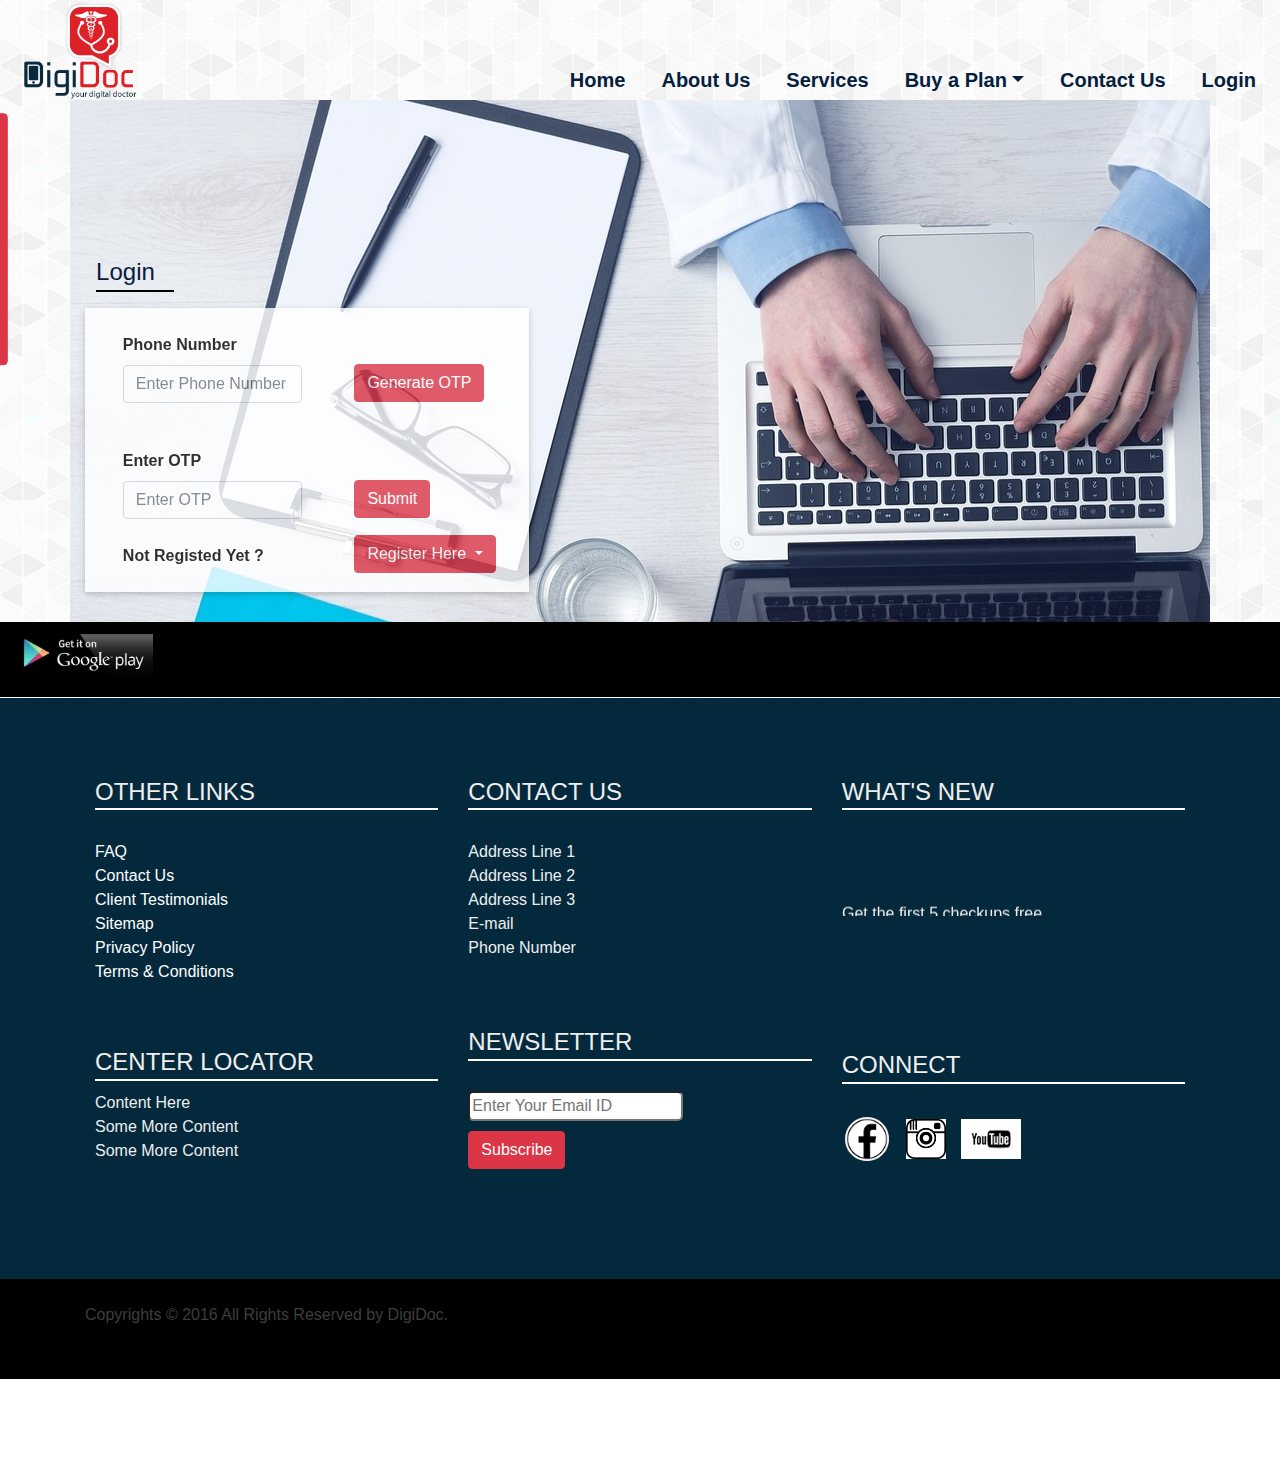
<file: LoginForm.html>
<!DOCTYPE html>
<html lang="en">
<head>
	<meta charset="utf-8">
	<!--To make Internet explorer choose the latest rendering engine-->
	<meta http-equiv="X-UA-Compatible" content="IE-edge">
	<meta name="viewport" content="width = device-width ,initial-scale = 1">
	<title>Login Page</title>
	 <link rel="stylesheet" type="text/css" href="Home.css">
	<link rel="stylesheet" href="https://maxcdn.bootstrapcdn.com/bootstrap/4.1.0/css/bootstrap.min.css">
    <script src="https://ajax.googleapis.com/ajax/libs/jquery/3.3.1/jquery.min.js"></script>
    <script src="https://cdnjs.cloudflare.com/ajax/libs/popper.js/1.14.0/umd/popper.min.js"></script>
    <script src="https://maxcdn.bootstrapcdn.com/bootstrap/4.1.0/js/bootstrap.min.js"></script>
    <link rel="stylesheet" type="text/css" href="aboutUs.css">
</head>
<style type="text/css">
    body
    {
      background-image:url("images/Background_Image/pattern1.jpg");
      width: 100%;
      height: 100%; 
    }
    #leftIconManagement
    {
     
    }
    #backgroundImage
    {
     width: 100%;
     height:100%;
     /*background-image:url("wood.jfif");*/
     /*background-color: #99203D;*/
     /*background-color: white;*/
     background-image:url("images/Background_Image/pattern1.jpg");
    }
	.toRight
	{
	 padding-left:20px;
	 font-family: sans-serif;
	 font-size: 20px;
	}
	.nav-link{
		color: #04203D;
	}
	.nav
	{
     margin-top:60px; 
     font-family: sans-serif;
	}
	#loginBg{
		background-image: url(images/Login_Images/doctor1.jpg);
		
	}
</style>
<body>
		<!--TOP Navigation bar : Nature : Sticky collapisble-->
		<nav class="nav navbar navbar-expand-md navbar-light sticky-top" id="backgroundImage" style="margin-top: -100px;">
      <!-- Logo of digiDoc -->
      <a class="navbar-brand hideInitially" id="brandHide" onscroll="scrollEffect()" href="#" style="font-family: sans-serif ; font-size: 30px;">DigiDoctor</a>
      <a class="navbar-brand" id="imageHide" onscroll="scrollEffect()" href="#" style="font-family: sans-serif ; font-size: 30px; "><img src="images/Header/logo.png"></a>
      <!-- Toggler/collapsibe Button -->
      <button class="navbar-toggler" type="button" data-toggle="collapse" data-target="#collapsibleNavbar">
        <span class="navbar-toggler-icon"></span>
      </button>
       
     <!-- NavigationBar links -->
      <div class="nav collapse navbar-collapse  justify-content-end" id="collapsibleNavbar">
        <ul class="navbar-nav" id="navLinks">
          <li class="nav-item toRight"><a class="nav-link" href="Home.html" style="color:#04203D;"><strong>Home</strong></a></li>
          <li class="nav-item toRight"><a class="nav-link" href="aboutUs.html" style="color:#04203D;"><strong>About Us</strong></a></li>
          <li class="nav-item toRight"><a class="nav-link" href="Home.html#serviceRedirect" style="color:#04203D;"><strong>Services</strong></a></li>
          <li class="nav-item dropdown toRight">
          <a class="nav-link dropdown-toggle" href="#" id="navbardrop" data-toggle="dropdown" style="color:#04203D;"  ><strong>Buy a Plan</strong></a>
          <div class="dropdown-menu">
            <a class="dropdown-item" href="#" style="color:#04203D;">Health Package</a>
            <div class="dropdown-divider"></div>
            <a class="dropdown-item" href="#" style="color:#04203D;">Annual Membership</a>
            <div class="dropdown-divider"></div>
            <a class="dropdown-item" href="#" style="color:#04203D;">Corporate Health</a>
          </div>
        </li>
          <li class="nav-item toRight"><a class="nav-link" href="#footer" style="color:#04203D;"><strong>Contact Us</strong></a></li>
          <li class="nav-item toRight"><a class="nav-link" href="LoginForm.html" style="color:#04203D;"><strong>Login</strong></a></li>
        </ul>
      </div> 
    </nav>

    <script>
		window.onscroll = function() {scrollEffect()};
		function scrollEffect() {
			var element1=document.getElementById("imageHide");
			var element2=document.getElementById("brandHide");
			var element3=document.getElementById("backgroundImage");
			var element4=document.getElementById("navLinks");
		   if (document.body.scrollTop <= 20 && document.documentElement.scrollTop <= 20) {
		       
		       
		    	element2.classList.add("hideBrand");
		    	element1.classList.remove("hideImage");
		        element2.classList.remove("hideInitially");
		        element3.classList.remove("navbarHeightAdjust");
		        element4.classList.remove("navLinksAdjust");
		       
		        
		    }
		     else if(document.body.scrollTop > 100 || document.documentElement.scrollTop > 100) {
		     	 element1.classList.add("hideImage");
		        element3.classList.add("navbarHeightAdjust");
		        element4.classList.add("navLinksAdjust");
		        element2.classList.remove("hideBrand");
		        element2.classList.remove("hideInitially");


		    }
		}
	</script>

	<!--Left Icons Content:All Bookings related to appointments and Lab Tests -->
      <!--Shifted to a different Locations-->
    <!--End of Left icons-->
 
    <!--Right Icons:Social Media Handles-->
     
    <!--End of Right Icons-->

	    
    <div class="container" id="loginBg" >

        <div class="dropdown dropright" style="margin-top: 50px">
     	<button type="button" class="btn btn-primary dropdown-toggle btn-danger" id="rotate"  data-toggle="dropdown">
	     <span class="glyphicon glyphicon-print"></span>
	      Book
	      your
	      appointments 
	      here
	    </button>
     	<div class="dropdown-menu" style="opacity:1;">
		    	<a class="dropdown-item" id="sidebar" href="bookAnAppointment.html"><img src="images/Appointment_Images/bookAnAppointment.png" style="height:100px;"></a>
		    	<a class="dropdown-item" id="sidebar" href="bookAHealthCheck.html"><img src="images/Appointment_Images/bookAHealthCheck.png" style="height:100px;"></a>
		    	<a class="dropdown-item" id="sidebar" href="bookADiagnosticTest.html"><img src="images/Appointment_Images/pathologyButton.png" style="height:100px;"></a>
		    	<a class="dropdown-item" id="sidebar" href="LoginForm.html"><img src="images/Appointment_Images/visitPatientPortal.png" style="height:100px;"></a>
     	</div>
     </div>

	<h4 style="color:#04203D; margin-left: 1%;">Login </h4>
      <hr class="underline" style="margin-left:1% ; margin-right: 92%; border-width: 2px; background-color: black; opacity: 1;">
     <div class="container w3-card w3-white" style="padding: 0; margin: 0; width: 40%; opacity: 0.8">
     	<form style="padding-top: 25px" method="POST" action="sendsms.php">
      <div class="form-row">
      	<div class=" col-md-1"></div>

	    <div class="form-group col-md-5">
	      <label for="inputUserName"><strong>Phone Number</strong></label>
	      <input type="tel" pattern="\d{10}" class="form-control" id="inputUserName" name="MOBILE" placeholder="Enter Phone Number">
	    </div>
	    <div class="col-md-4">

	      <button type="submit" class="btn btn-danger" name="sendOTP" style="margin-top: 22%;margin-left: 30%">Generate OTP</button>
	    </div>
	    
	  </div>
	</form>
	<form>
	  <div class="form-row">
      	<div class=" col-md-1"></div>
	    <div class="form-group col-md-5">
	      <label for="inputPassword"><strong>Enter OTP</strong></label>
	      <input type="tel" pattern="\d{6}" class="form-control"" id="inputPassword" placeholder="Enter OTP">
	    </div>
	    <div class="col-md-4">

	      <button type="submit" class="btn btn-danger text-center" style="margin-top: 22%;margin-left: 30%;">Submit</button>
	    </div>
	  </div>

	  <div class="form-row">
	  	<div class=" col-md-1"></div>
	  	<div class="form-group col-md-5" style="margin-top: 2%">
	      <label for="inputPassword"><strong>Not Registed Yet  ? </strong></label>
	    </div>
	    <div class="col-md-4">
	      <button type="submit" class="btn btn-danger text-center dropdown-toggle" data-toggle="dropdown" style="margin-top: 0;margin-left: 30%;">Register Here
	      	<div class="dropdown-menu">
		        <a class="dropdown-item" href="http://digidoctors.in/register/" style="color:#04203D;"><strong>Register as Doctor</strong></a>
		        <div class="dropdown-divider"></div>
		        <a class="dropdown-item" href="host.html#pricing" style="color:#04203D;"><strong>Register as Patient</strong></a>
		        
		      </div>

	      </button>
	    </div>
	  </div>
	  
	  <!--
	  <div class="form-row" style="margin-top: 20px; margin-bottom: 10px; padding-bottom: 20px">
	  	<div class="col-md-5" style="margin-left: -2%;"></div>
	    <button type="submit" class="btn btn-danger">    Login      </button>
	  </div>
	-->
	</form>
     </div>
	    <div class="container-fluid">
	    	<div class="row">
	    		
	    	</div>
	    </div>
   </div>


<!--Google Play link to the application-->
   <div class="container-fluid" style="background-color: black">
   	<div style="background-color: black; height: 75px; margin-bottom: 0.05%">
   		<div>
   		 <img src="images/Footer/googlePlay.jfif" id="googlePlayIcon">
   	   </div>
    </div>
   </div>

   <!--Footer Infromation-->
   <!--Footer-->
<!--Footer-->
<footer id="footer" style="background-color: #04293D">
  <div class="container-fluid"  >
    <div id="footer-content-wrap" style="padding: 80px">
      <div class="row" style="color: #eee; line-height: 1.5;">
        <div class="col-sm-4" >
          <h4 style=" text-transform: uppercase; letter-spacing: 2">Other Links</h4><br>
                <p class="line w3-white"></p>
                <!--<a href="">FAQ</a> |
                <a href="">Contact Us</a> |
                <a href="">Client Testimonials</a> |
                <a href="">Sitemap</a> |
                <a href="">Privacy Policy</a> |
                <a href="">Terms & Conditions</a>-->
              <ul style="color: #DC1F26; list-style: none;">
				    <li><a href="" style="color: white;">FAQ</a></li>
				    <li><a href="" style="color: white;">Contact Us</a></li>
				    <li><a href="" style="color: white;">Client Testimonials</a></li>
				    <li><a href="" style="color: white;">Sitemap</a></li>
				    <li><a href="" style="color: white;">Privacy Policy</a></li>
				    <li><a href="" style="color: white;">Terms & Conditions</a></li>
				</ul>

               
                <br><br>
                <h4 style=" text-transform: uppercase; letter-spacing: 2">Center Locator</h4><br>
                <p class="line w3-white"></p>
            <p style="margin-top: -20px;">Content Here<br>Some More Content<br>Some More Content<br></p>
             
         
        </div>
        <div class="col-sm-4">
          <h4  style=" text-transform: uppercase; letter-spacing: 2">Contact Us</h4><br>
                <p class="line w3-white"></p>
            <p style="margin-top: 0px; ">Address Line 1<br>Address Line 2<br>Address Line 3<br>
            	E-mail<br>Phone Number<br>	
            </p>
            <br>
           
            <br>
            <h4 style=" text-transform: uppercase; letter-spacing: 2; padding-top: 4px">Newsletter</h4><br>
                <p class="line w3-white"></p>
            <form>
              <input type="text" id="emailNewsletter" name="email" placeholder="Enter Your Email ID" style="border-radius: 5px; margin-bottom:10px; "><br>
              <button class=" btn btn-danger" type="submit" id="subscribeForm" onclick="directToNewsletter(this);">
              Subscribe
              </button>
              <!--<input type="submit" value="Subscribe" style="border-radius: 5px; margin-bottom:10px; background-color:red;" onclick="location.href='https://drive.google.com/open?id=1JEMYEiGdFenVhXKm3N0Xcsox2CFndO-w';">

        <a href="https://drive.google.com/open?id=1JEMYEiGdFenVhXKm3N0Xcsox2CFndO-w" style="color: white">Subscribe</a>
              -->
            </form>
        </div>
        <script type="text/javascript">
          function validateEmail(email) {
          var re = /^(([^<>()[\]\\.,;:\s@\"]+(\.[^<>()[\]\\.,;:\s@\"]+)*)|(\".+\"))@((\[[0-9]{1,3}\.[0-9]{1,3}\.[0-9]{1,3}\.[0-9]{1,3}\])|(([a-zA-Z\-0-9]+\.)+[a-zA-Z]{2,}))$/;
          return re.test(email);
      }
          function directToNewsletter(){
                var email=document.getElementById("emailNewsletter").value;
                if(email!='' && validateEmail(email)){
                  document.write("Redirecting to Google drive.Please ensure you are logged into your google account.");
                  location.href="https://drive.google.com/open?id=1JEMYEiGdFenVhXKm3N0Xcsox2CFndO-w";
                }
                else{
                  alert("Enter the correct email id");
                }
            }
        </script>
        <div class="col-sm-4">
          
            <h4 style=" text-transform: uppercase; letter-spacing: 2">What's New</h4><br>
                 <p class="line w3-white"></p>
                <p style="margin-top: -20px;"><marquee direction="up" scrolldelay="300">Get the first 5 checkups free<br>Link Aadhar Card to obtain 10% discount<br>
                Corporate Registration earns upto 80% discount.</marquee></p>
                <br>
                <br>
                <br>
                <br>

                <h4 style=" text-transform: uppercase; letter-spacing: 2; padding-top: 16px">Connect</h4><br>
                 <p class="line w3-white"></p>
                 <a href="http://www.facebook.com"><img src="images/Footer/Social_Media_Icons/footerFacebook.png" style="width: 50px;height: 50px"></a>
                 <a href="http://www.instagram.com"><img src="images/Footer/Social_Media_Icons/footerInstagram.jpg" style="width: 40px;height: 40px; margin-left: 10px"></a>
                 <a href="http://www.youtube.com"><img src="images/Footer/Social_Media_Icons/footerYoutube.png" style="width: 60px;height: 40px; margin-left:10px "></a>

        </div>
      </div>
    </div>
  </div>
</footer>


<!--End Footer for the Copyright Content-->
<div id="copyright">
  <div class="container-fluid" style="background: #000; margin-bottom: 0px; height: 100px; padding: 0px">
    <div class="row" style="margin-right: 30px">
      <p class="font-weight-normal" style="color: rgba(255,255,255,.25); margin-bottom: 0px; margin-left: 100px;">
        <br>
         Copyrights &copy; 2016 All Rights Reserved by DigiDoc.
        <br>
      </p>
    </div>
  </div>
</div>

	<!--Footer Infromation ends-->

</body>
</html>
</file>
<file: aboutUs.css>
.navbar-brand {
  padding: 0 0px;
  height: -40px;
  line-height: -20px;
}

.navbar-toggle{
  /* (80px - button height 34px) / 2 = 23px */
  margin-top: -90px;
  padding: 9px 10px !important;
}

.hideInitially
{
 display: none;
}


.hideBrand
{
 display: none;
 transition-delay: 20s;
}

.hideImage
{
 display: none;
 transition-delay: 20s;
}

#sidebar 
{
 width: 100px; 
 /*position: fixed;*/ 
 /*top: 170px;*/
 margin: 0 0 0 0px;
 z-index: 1000; 
}

.rightIcon
 {
    z-index: 12;
    position: absolute;
    right: 0px;
    width: 30px;
    height: 10%;
    margin-top: 30%;
}

/*Media Quries for Bookings button*/
@media screen and (min-width: 992px)
{	
	#rotate{
	  margin-left: -20%;
	  vertical-align:top;
	  margin-top:170px;
	  /*width:80px;height:30px;*/
	  transform:rotate(7deg);
	  -ms-transform:rotate(90deg); /* IE 9 */
	  -moz-transform:rotate(90deg); /* Firefox */
	  -webkit-transform:rotate(90deg); /* Safari and Chrome */
	  -o-transform:rotate(90deg); /* Opera */
	}
	.navbar {
       max-height: 100px;
   }
   #googlePlayIcon{
    	height: 40px;
 		margin-top: 1%;	
   }
   .navbarHeightAdjust{
     max-height: 50px;
   }
   .navLinksAdjust{
   	margin-top: -40px;
   }
   .underline{
	 border-width:3px;
	 align-self: center;
	 margin-top: -5px;
	 margin-right: 40%;
	 background-color:#04293D;
	 opacity: 0.7;
   }

}

@media screen and (max-width: 992px)
{	
	#rotate{
	  margin-left: -3%;
	  vertical-align:top;
	  /*margin-top:170px;*/
	}
	.navbar {
       max-height: 600px;
   }
   #googlePlayIcon{
    	height: 50px;
 		margin-top:2%;	
   }
   .underline{	
	 border-width:3px;
	 align-self: center;
	 margin-top: -5px;
	 margin-right: 25%;
	 background-color:#04293D;
	 opacity: 0.7;
   }

}


/*Media Queries for Doctors image on the top*/
@media screen and (min-width: 768px)
{
 #doctorImageResponsive
 {
  margin-top:6%; 
 }
}

@media screen and (max-width: 768px)
{
 #doctorImageResponsive
 {
  margin-top:30%; 
 }
}

/*Media Queries for all content*/
@media screen and (min-width: 768px)
{
 #contentResponsive
 {
  margin-top: -2%;
  margin-left: 4%;
 }
}

@media screen and (max-width: 768px)
{
 #contentResponsive
 {
  margin-top: -1%;
  margin-left: -1%;
 }
}

/*Media Queries for aboutUsResponsive*/
@media screen and (min-width: 768px)
{
 #aboutUsResponsive
 {
  margin-top: -14%;
  margin-left: 4%;
 }
}

@media screen and (max-width: 768px)
{
 #aboutUsResponsive
 {
  margin-top: -1%;
  margin-left: -1%;
 }
}
</file>
<file: index.css>
.navbar-brand {
  padding: 0 0px;
  height: -40px;
  line-height: -20px;
}

.navbar-toggle{
  /* (80px - button height 34px) / 2 = 23px */
  margin-top: -90px;
  padding: 9px 10px !important;
}

.hideInitially
{
 display: none;
}


.hideBrand
{
 display: none;
}

.hideImage
{
 display: none;
}

#sidebar 
{
 width: 100px; 
 /*position: fixed;*/ 
 /*top: 170px;*/
 margin: 0 0 0 0px;
 z-index: 1000; 
}

.rightIcon
 {
    z-index: 12;
    position: absolute;
    right: 0px;
    width: 30px;
    height: 10%;
    margin-top: 30%;
}

/*Media Quries for Bookings button*/
@media screen and (min-width: 992px)
{	
	#rotate{
	  margin-left: -9%;
	  vertical-align:top;
	  margin-top:170px;
	  /*width:80px;height:30px;*/
	  transform:rotate(7deg);
	  -ms-transform:rotate(90deg); /* IE 9 */
	  -moz-transform:rotate(90deg); /* Firefox */
	  -webkit-transform:rotate(90deg); /* Safari and Chrome */
	  -o-transform:rotate(90deg); /* Opera */
	}
	.navbar {
       max-height: 100px;
   }
   #pageImageIndicator{
   	 height:100px;
   	 width:100px; 
   	 margin-left: 45%;
   	 margin-top: -50px;
   	 margin-bottom: 50px;
   }
   #googlePlayIcon{
    	height: 40px;
 		margin-top: 1%;	
   }
   .navbarHeightAdjust{
     max-height: 50px;
   }
   .navLinksAdjust{
   	margin-top: -50px;
   }
   .underline{
     border-width:3px;
     align-self: center;
     margin-top: -5px;
     margin-right: 40%;
     background-color:#04293D;
     opacity: 0.7;
   }
}

@media screen and (max-width: 992px)
{	
	#rotate{
	  margin-left: -3%;
	  vertical-align:top;
	  /*margin-top:170px;*/
	}
	.navbar {
       max-height: 600px;
   }
   #pageImageIndicator{
   	 height:100px;
   	 width:100px; 
   	 margin-left: 35%;
   	 margin-top: 10px;
   }
   #googlePlayIcon{
    	height: 50px;
 		  margin-top: 2%;	
   }
   .underline{  
   border-width:3px;
   align-self: center;
   margin-top: -5px;
   margin-right: 25%;
   background-color:#04293D;
   opacity: 0.7;
   }
}


/*Media Queries for Doctors image on the top*/
@media screen and (min-width: 768px)
{
 #doctorImageResponsive
 {
  margin-top:6%; 
 }
}

@media screen and (max-width: 768px)
{
 #doctorImageResponsive
 {
  margin-top:30%; 
 }
}

/*Media Queries for all content*/
@media screen and (min-width: 768px)
{
 #contentResponsive
 {
  margin-top: -2%;
  margin-left: 4%;
 }
}

@media screen and (max-width: 768px)
{
 #contentResponsive
 {
  margin-top: -1%;
  margin-left: -1%;
 }
}

/*Media Queries for aboutUsResponsive*/
@media screen and (min-width: 768px)
{
 #aboutUsResponsive
 {
  margin-top: -14%;
  margin-left: 4%;
 }
}

@media screen and (max-width: 768px)
{
 #aboutUsResponsive
 {
  margin-top: -1%;
  margin-left: -1%;
 }
}
</file>
<file: Home.css>
.spin{animation:spin 2s infinite linear}@keyframes spin{0%{transform:rotate(0deg)}100%{transform:rotate(359deg)}}
.animate-fading{animation:fading 10s infinite}@keyframes fading{0%{opacity:0}50%{opacity:1}100%{opacity:0}}
.animate-opacity{animation:opac 0.8s}@keyframes opac{from{opacity:0} to{opacity:1}}
.animate-top{position:relative;animation:animatetop 0.4s}@keyframes animatetop{from{top:-300px;opacity:0} to{top:0;opacity:1}}
.animate-left{position:relative;animation:animateleft 0.4s}@keyframes animateleft{from{left:-300px;opacity:0} to{left:0;opacity:1}}
.animate-right{position:relative;animation:animateright 0.4s}@keyframes animateright{from{right:-300px;opacity:0} to{right:0;opacity:1}}
.animate-bottom{position:relative;animation:animatebottom 1s}@keyframes animatebottom{from{bottom:0px;opacity:0} to{bottom:300px;opacity:1}}
.animate-zoom {animation:animatezoom 0.6s}@keyframes animatezoom{from{transform:scale(0)} to{transform:scale(1)}}
.animate-input{transition:width 0.4s ease-in-out}
.animate-input:focus{width:100%!important}


.w3-bar-block{width: 100%;}
.w3-bar-block{min-width: 100%;}
.w3-top,.w3-bottom{position:fixed;width:100%;z-index:1}.w3-top{top:0}
.w3-card,.w3-card-2{box-shadow:0 2px 5px 0 rgba(0,0,0,0.16),0 2px 10px 0 rgba(0,0,0,0.12)}
.w3-bar{width:100%;overflow:hidden}.w3-center .w3-bar{display:inline-block;width:auto}
.w3-bar .w3-bar-item{padding:8px 16px;float:left;width:auto;border:none;display:block;outline:0}
.w3-bar .w3-dropdown-hover,.w3-bar .w3-dropdown-click{position:static;float:left}
.w3-bar .w3-button{white-space:normal}
.w3-bar:before,.w3-bar:after{content:"";display:table;clear:both}
.w3-bar-block .w3-bar-item{width:100%;display:block;padding:8px 16px;text-align:left;border:none;white-space:normal;float:none;outline:0;}
.w3-bar-block .w3-bar-item{text-align: center;}
.w3-button:hover{color:#000!important;background-color:#ccc!important}
.w3-button{border:none;display:inline-block;padding:8px 16px;vertical-align:middle;overflow:hidden;text-decoration:none;color:inherit;background-color:inherit;text-align:center;cursor:pointer;white-space:nowrap}
.w3-button{-webkit-touch-callout:none;-webkit-user-select:none;-khtml-user-select:none;-moz-user-select:none;-ms-user-select:none;user-select:none}   
.w3-button:disabled{cursor:not-allowed;opacity:0.3}
.w3-bar-block .w3-button{width:100%;text-align:left;padding:8px 16px}
.w3-button{white-space:normal}
.w3-button{width: 100%;}
.w3-white,.w3-hover-white:hover{color:#000!important;background-color:#fff!important}
.w3-wide{letter-spacing:4px}
.w3-right-align{text-align:right!important}
.w3-right{float:right!important}

.bgimage{
	background-image: url("images/Background_Image/pattern1.jpg") ;
	width: 100%;
	height: 100%;
}



@media screen and (max-width:767px){
	.mobileOff{
		display:none!important
	}
.w3-hide-small{display:none!important}
}

@media screen and (max-width:1999px) and (min-width:768px){
	.tabletOff{
		display:none!important
	}
	.w3-hide-medium{display:none!important}
}

@media screen and (min-width:2000px){
	.desktopOff{
		display:none!important
	}
	.w3-hide-large{display:none!important}
}

@media screen and (min-width:1225px){
	.desktopTitleOff{
		display:none
	}
}

@media screen and (max-width:1224px){
	.mobileTitleOff{
		display:none
	}
}

.col_two_fifth{
	width: 37.6%;
}

.col_three-fifth{
	width: 58.4%;
}

.line
{
    background: #04293D;
    height: 2px;
    /*width: 100%;*/
    margin-top: -30px;
    margin-bottom: 30px;
}


#header.full-header {
    border-bottom-color: #eee;
}
#header.transparent-header {
    background: 0 0;
    border-bottom: 0;
    z-index: 199;
}
#header, #header-wrap, #logo img {
    height: 100px;
    -webkit-transition: height .4s ease,opacity .3s ease;
    -o-transition: height .4s ease,opacity .3s ease;
    transition: height .4s ease,opacity .3s ease;
}

#header {
    position: relative;
    background-color: #fff;
    border-bottom: 1px solid #f5f5f5;
}
.dark, .dark h1, .dark h2, .dark h3, .dark h4, .dark h5, .dark h6 {
    color: #eee;
}

.header{
	box-sizing: box order;
}
#primary-menu{
	float: right;
}

#primary-menu-trigger, #page-submenu-trigger {
    opacity: 0;
    pointer-events: none;
    cursor: pointer;
    font-size: 14px;
    position: absolute;
    top: 50%;
    margin-top: -25px;
    width: 50px;
    height: 50px;
    line-height: 50px;
    text-align: center;
    -webkit-transition: opacity .3s ease;
    -o-transition: opacity .3s ease;
    transition: opacity .3s ease;
}

[class^=icon-], [class*=" icon-"], [class^=icon-line-], [class*=" icon-line-"], [class^=icon-line2-], [class*=" icon-line2-"], .side-header #primary-menu ul>li.sub-menu>a:after {
    display: inline-block;
    font-family: font-icons;
    speak: none;
    font-style: normal;
    font-weight: 400;
    font-variant: normal;
    text-transform: none;
    line-height: inherit;
    -webkit-font-smoothing: antialiased;
    -moz-osx-font-smoothing: grayscale;
}


.section {
    position: relative;
    margin: 60px 0;
    padding: 60px 0;
    /*background-color: #f6f6f6;*/
    overflow: hidden;
}

#logo a.retina-logo {
    display: block;
}

#logo a.standard-logo {
    display: none;
}

a{
	background-color: transparent;
	text-decoration: none!important;
	color: #000;
}

#logo {
    position: relative;
    float: left;
    font-family: open sans,sans-serif;
    font-size: 36px;
    line-height: 100%;
    margin-right: 40px;
}





 #header.full-header.dark #header-wrap:not(.not-dark) #primary-menu>ul {
    border-right-color: rgba(255,255,255,.15);
}
#header.transparent-header.full-header #primary-menu>ul {
    border-right-color: rgba(0,0,0,.1);
}
#header.full-header #primary-menu>ul {
    float: left;
    padding-right: 15px;
    margin-right: 15px;
    border-right: 1px solid #eee;
}
body:not(.top-search-open) #header-wrap #logo, body:not(.top-search-open) #primary-menu>ul, body:not(.top-search-open) #primary-menu>.container>ul, body:not(.top-search-open) #top-cart, body:not(.top-search-open) #side-panel-trigger, body:not(.top-search-open) #top-account {
    opacity: 1;
    -webkit-transition: height .4s ease,margin .4s ease,opacity .2s .2s ease;
    -o-transition: height .4s ease,margin .4s ease,opacity .2s .2s ease;
    transition: height .4s ease,margin .4s ease,opacity .2s .2s ease;
}
#primary-menu>ul {
    float: left;
}
#primary-menu ul {
    list-style: none;
    margin: 0;
}
.show {
    display: block!important;
}
p, pre, ul, ol, dl, dd, blockquote, address, table, fieldset, form {
    margin-bottom: 30px;
}
dl, dt, dd, ol, ul, li {
    margin: 0;
    padding: 0;
}
ol, ul {
    margin-bottom: 10px;
}
dl, ol, ul {
    margin-top: 0;
}
*, :after, :before {
    -webkit-box-sizing: border-box;
    -moz-box-sizing: border-box;
    box-sizing: border-box;
}
user agent stylesheet
ul, menu, dir {
    display: block;
    list-style-type: disc;
    -webkit-margin-before: 1em;
    -webkit-margin-after: 1em;
    -webkit-margin-start: 0px;
    -webkit-margin-end: 0px;
    -webkit-padding-start: 40px;
}


















.centered {
    position: absolute;
    top: 50%;
    left: 50%;
    transform: translate(-50%, -50%);
}

.fadeInUp {
    -webkit-animation-name: fadeInUp;
    animation-name: fadeInUp;
}
.animated {
    opacity: 1;
    -webkit-animation-duration: 1s;
    animation-duration: 1s;
    -webkit-animation-fill-mode: both;
    animation-fill-mode: both;
}
.owl-carousel .owl-wrapper:after {
	content: ".";
	display: block;
	clear: both;
	visibility: hidden;
	line-height: 0;
	height: 0;
}
/* display none until init */
.owl-carousel{
	display: none;
	position: relative;
	width: 100%;
	-ms-touch-action: pan-y;
}
.owl-carousel .owl-wrapper{
	display: none;
	position: relative;
	-webkit-transform: translate3d(0px, 0px, 0px);
}
.owl-carousel .owl-wrapper-outer{
	overflow: hidden;
	position: relative;
	width: 100%;
}
.owl-carousel .owl-wrapper-outer.autoHeight{
	-webkit-transition: height 500ms ease-in-out;
	-moz-transition: height 500ms ease-in-out;
	-ms-transition: height 500ms ease-in-out;
	-o-transition: height 500ms ease-in-out;
	transition: height 500ms ease-in-out;
}
	
.owl-carousel .owl-item{
	float: left;
}
.owl-controls .owl-page,
.owl-controls .owl-buttons div{
	cursor: pointer;
}
.owl-controls {
	-webkit-user-select: none;
	-khtml-user-select: none;
	-moz-user-select: none;
	-ms-user-select: none;
	user-select: none;
	-webkit-tap-highlight-color: rgba(0, 0, 0, 0);
}

/* mouse grab icon */
.grabbing { 
    cursor:url(grabbing.png) 8 8, move;
}

/* fix */
.owl-carousel  .owl-wrapper,
.owl-carousel  .owl-item{
	-webkit-backface-visibility: hidden;
	-moz-backface-visibility:    hidden;
	-ms-backface-visibility:     hidden;
  -webkit-transform: translate3d(0,0,0);
  -moz-transform: translate3d(0,0,0);
  -ms-transform: translate3d(0,0,0);
}
.owl-theme .owl-controls{
	margin-top: 10px;
	text-align: center;
}

/* Styling Next and Prev buttons */

.owl-theme .owl-controls .owl-buttons div{
	color: #FFF;
	display: inline-block;
	zoom: 1;
	*display: inline;/*IE7 life-saver */
	margin: 5px;
	padding: 3px 10px;
	font-size: 12px;
	-webkit-border-radius: 30px;
	-moz-border-radius: 30px;
	border-radius: 30px;
	background: #869791;
	filter: Alpha(Opacity=50);/*IE7 fix*/
	opacity: 0.5;
}
/* Clickable class fix problem with hover on touch devices */
/* Use it for non-touch hover action */
.owl-theme .owl-controls.clickable .owl-buttons div:hover{
	filter: Alpha(Opacity=100);/*IE7 fix*/
	opacity: 1;
	text-decoration: none;
}

/* Styling Pagination*/

.owl-theme .owl-controls .owl-page{
	display: inline-block;
	zoom: 1;
	*display: inline;/*IE7 life-saver */
}
.owl-theme .owl-controls .owl-page span{
	display: block;
	width: 12px;
	height: 12px;
	margin: 5px 7px;
	filter: Alpha(Opacity=50);/*IE7 fix*/
	opacity: 0.5;
	-webkit-border-radius: 20px;
	-moz-border-radius: 20px;
	border-radius: 20px;
	background: #869791;
}

.owl-theme .owl-controls .owl-page.active span,
.owl-theme .owl-controls.clickable .owl-page:hover span{
	filter: Alpha(Opacity=100);/*IE7 fix*/
	opacity: 1;
}

/* If PaginationNumbers is true */

.owl-theme .owl-controls .owl-page span.owl-numbers{
	height: auto;
	width: auto;
	color: #FFF;
	padding: 2px 10px;
	font-size: 12px;
	-webkit-border-radius: 30px;
	-moz-border-radius: 30px;
	border-radius: 30px;
}

/* preloading images */
.owl-item.loading{
	min-height: 150px;
	background: url(AjaxLoader.gif) no-repeat center center
}

/*
.carousel{position:relative}
.carousel-inner{position:relative;width:100%;overflow:hidden}
.carousel-item{position:relative;display:none;-ms-flex-align:center;align-items:center;width:100%;transition:-webkit-transform .6s ease;transition:transform .6s ease;transition:transform .6s ease,-webkit-transform .6s ease;-webkit-backface-visibility:hidden;backface-visibility:hidden;-webkit-perspective:1000px;perspective:1000px}@media screen and (prefers-reduced-motion:reduce)
{.carousel-item{transition:none}}
.carousel-item-next,.carousel-item-prev,.carousel-item.active{display:block}
.carousel-item-next,.carousel-item-prev{position:absolute;top:0}
.carousel-item-next.carousel-item-left,.carousel-item-prev.carousel-item-right{-webkit-transform:translateX(0);transform:translateX(0)}@supports ((-webkit-transform-style:preserve-3d) or (transform-style:preserve-3d)){.carousel-item-next.carousel-item-left,.carousel-item-prev.carousel-item-right{-webkit-transform:translate3d(0,0,0);transform:translate3d(0,0,0)}}
.active.carousel-item-right,.carousel-item-next{-webkit-transform:translateX(100%);transform:translateX(100%)}@supports ((-webkit-transform-style:preserve-3d) or (transform-style:preserve-3d)){.active.carousel-item-right,.carousel-item-next{-webkit-transform:translate3d(100%,0,0);transform:translate3d(100%,0,0)}}.active.carousel-item-left,.carousel-item-prev{-webkit-transform:translateX(-100%);transform:translateX(-100%)}@supports ((-webkit-transform-style:preserve-3d) or (transform-style:preserve-3d)){.active.carousel-item-left,.carousel-item-prev{-webkit-transform:translate3d(-100%,0,0);transform:translate3d(-100%,0,0)}}
.carousel-fade .carousel-item{opacity:0;transition-duration:.6s;transition-property:opacity}
.carousel-fade .carousel-item-next.carousel-item-left,.carousel-fade .carousel-item-prev.carousel-item-right,.carousel-fade .carousel-item.active{opacity:1}
.carousel-fade .active.carousel-item-left,.carousel-fade .active.carousel-item-right{opacity:0}
.carousel-fade .active.carousel-item-left,.carousel-fade .active.carousel-item-prev,.carousel-fade .carousel-item-next,.carousel-fade .carousel-item-prev,.carousel-fade .carousel-item.active{-webkit-transform:translateX(0);transform:translateX(0)}@supports ((-webkit-transform-style:preserve-3d) or (transform-style:preserve-3d)){.carousel-fade .active.carousel-item-left,.carousel-fade .active.carousel-item-prev,.carousel-fade .carousel-item-next,.carousel-fade .carousel-item-prev,.carousel-fade .carousel-item.active{-webkit-transform:translate3d(0,0,0);transform:translate3d(0,0,0)}}.carousel-control-next,.carousel-control-prev{position:absolute;top:0;bottom:0;display:-ms-flexbox;display:flex;-ms-flex-align:center;align-items:center;-ms-flex-pack:center;justify-content:center;width:15%;color:#fff;text-align:center;opacity:.5}.carousel-control-next:focus,.carousel-control-next:hover,.carousel-control-prev:focus,.carousel-control-prev:hover{color:#fff;text-decoration:none;outline:0;opacity:.9}.carousel-control-prev{left:0}.carousel-control-next{right:0}.carousel-control-next-icon,.carousel-control-prev-icon{display:inline-block;width:20px;height:20px;background:transparent no-repeat center center;background-size:100% 100%}.carousel-control-prev-icon{background-image:url("data:image/svg+xml;charset=utf8,%3Csvg xmlns='http://www.w3.org/2000/svg' fill='%23fff' viewBox='0 0 8 8'%3E%3Cpath d='M5.25 0l-4 4 4 4 1.5-1.5-2.5-2.5 2.5-2.5-1.5-1.5z'/%3E%3C/svg%3E")}.carousel-control-next-icon{background-image:url("data:image/svg+xml;charset=utf8,%3Csvg xmlns='http://www.w3.org/2000/svg' fill='%23fff' viewBox='0 0 8 8'%3E%3Cpath d='M2.75 0l-1.5 1.5 2.5 2.5-2.5 2.5 1.5 1.5 4-4-4-4z'/%3E%3C/svg%3E")}
.carousel-indicators{position:absolute;right:0;bottom:10px;left:0;z-index:15;display:-ms-flexbox;display:flex;-ms-flex-pack:center;justify-content:center;padding-left:0;margin-right:15%;margin-left:15%;list-style:none}.carousel-indicators li{position:relative;-ms-flex:0 1 auto;flex:0 1 auto;width:30px;height:3px;margin-right:3px;margin-left:3px;text-indent:-999px;background-color:rgba(255,255,255,.5)}.carousel-indicators li::before{position:absolute;top:-10px;left:0;display:inline-block;width:100%;height:10px;content:""}.carousel-indicators li::after{position:absolute;bottom:-10px;left:0;display:inline-block;width:100%;height:10px;content:""}.carousel-indicators .active{background-color:#fff}.carousel-caption{position:absolute;right:15%;bottom:20px;left:15%;z-index:10;padding-top:20px;padding-bottom:20px;color:#fff;text-align:center}
.align-baseline{vertical-align:baseline!important}*/
</file>
